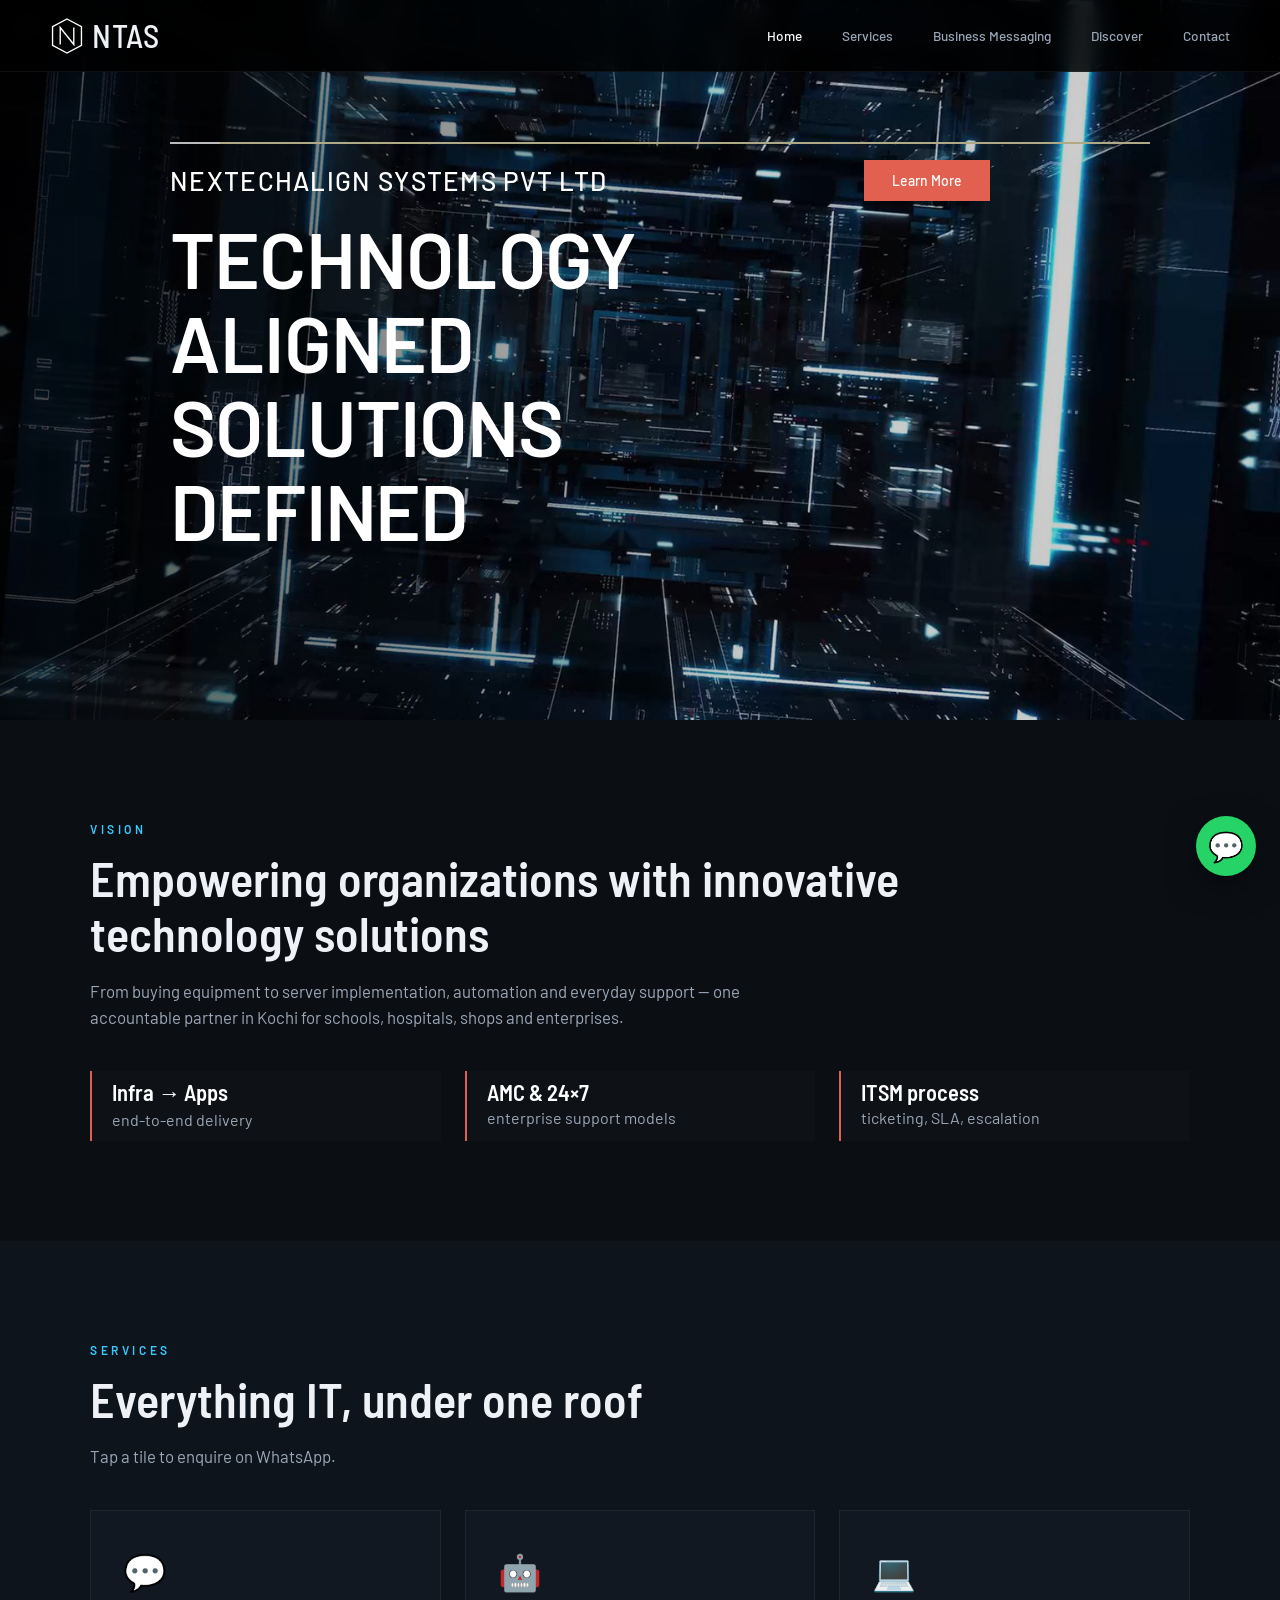
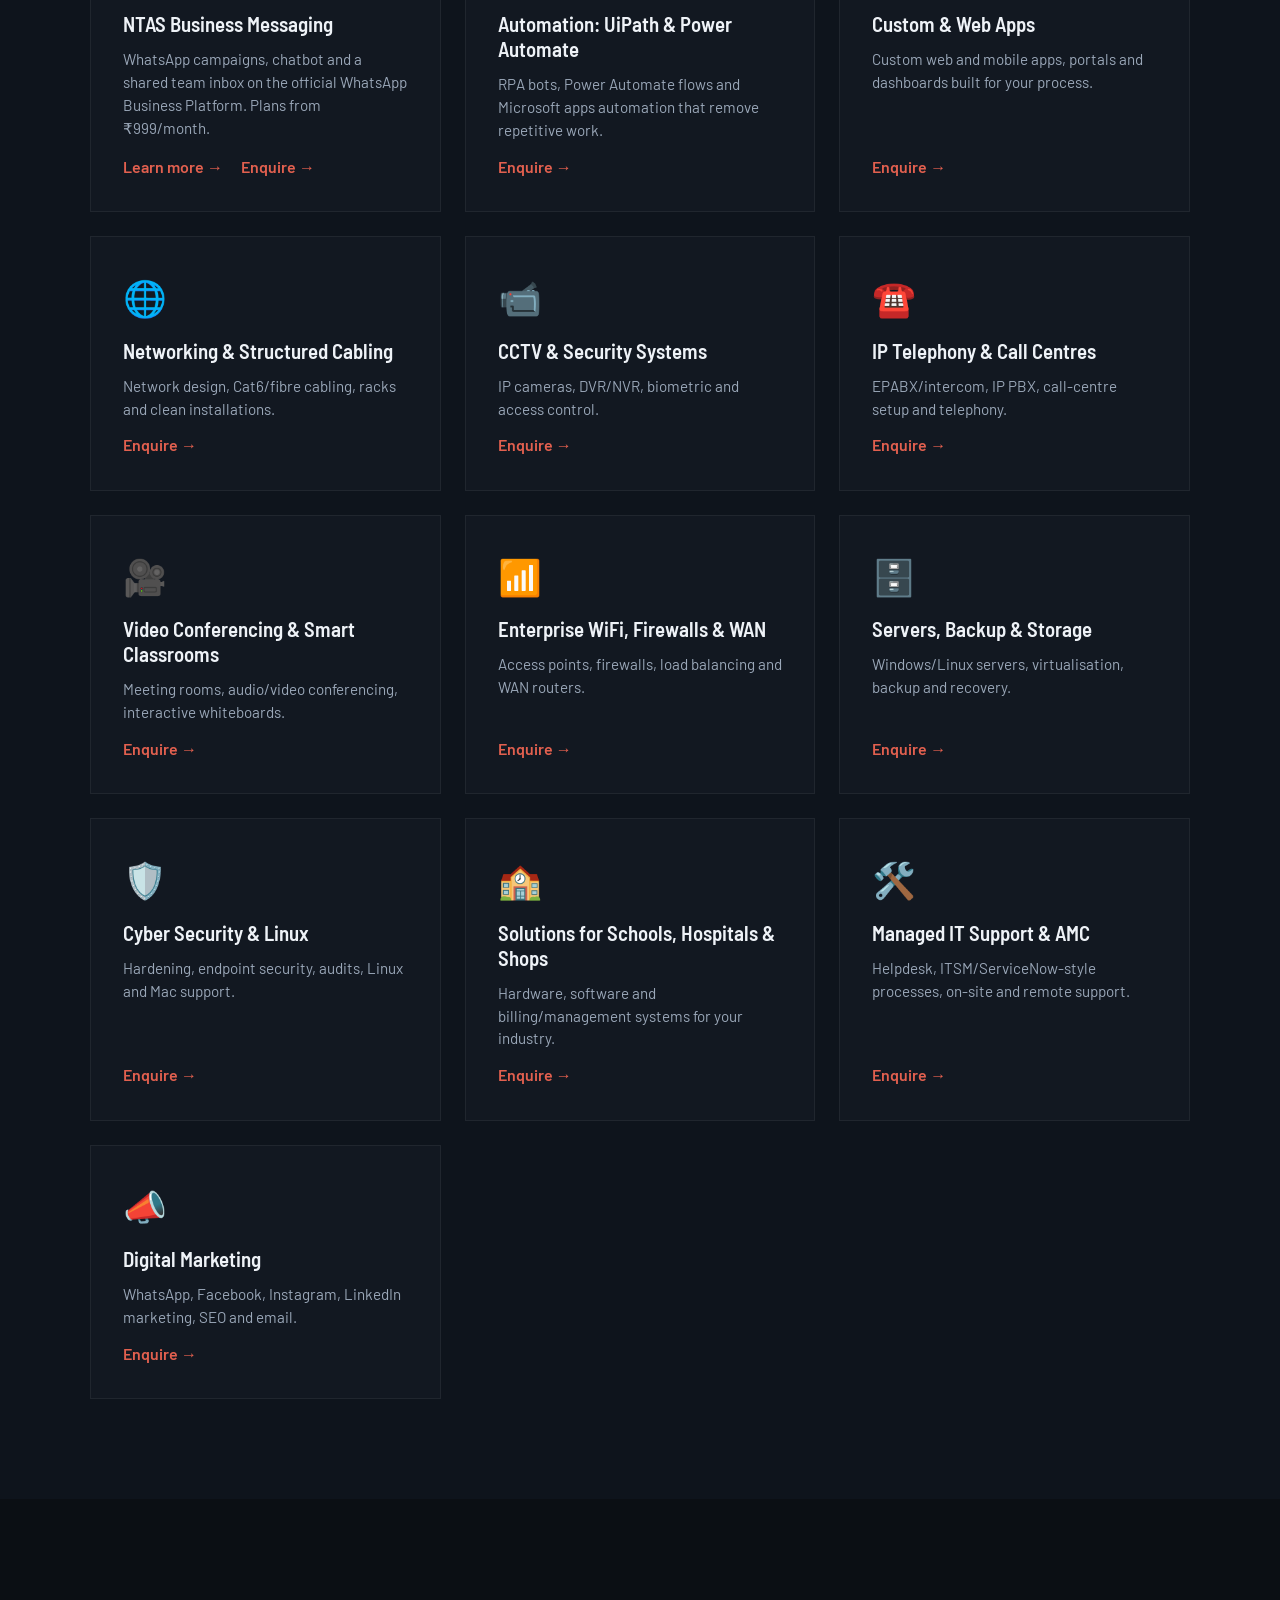
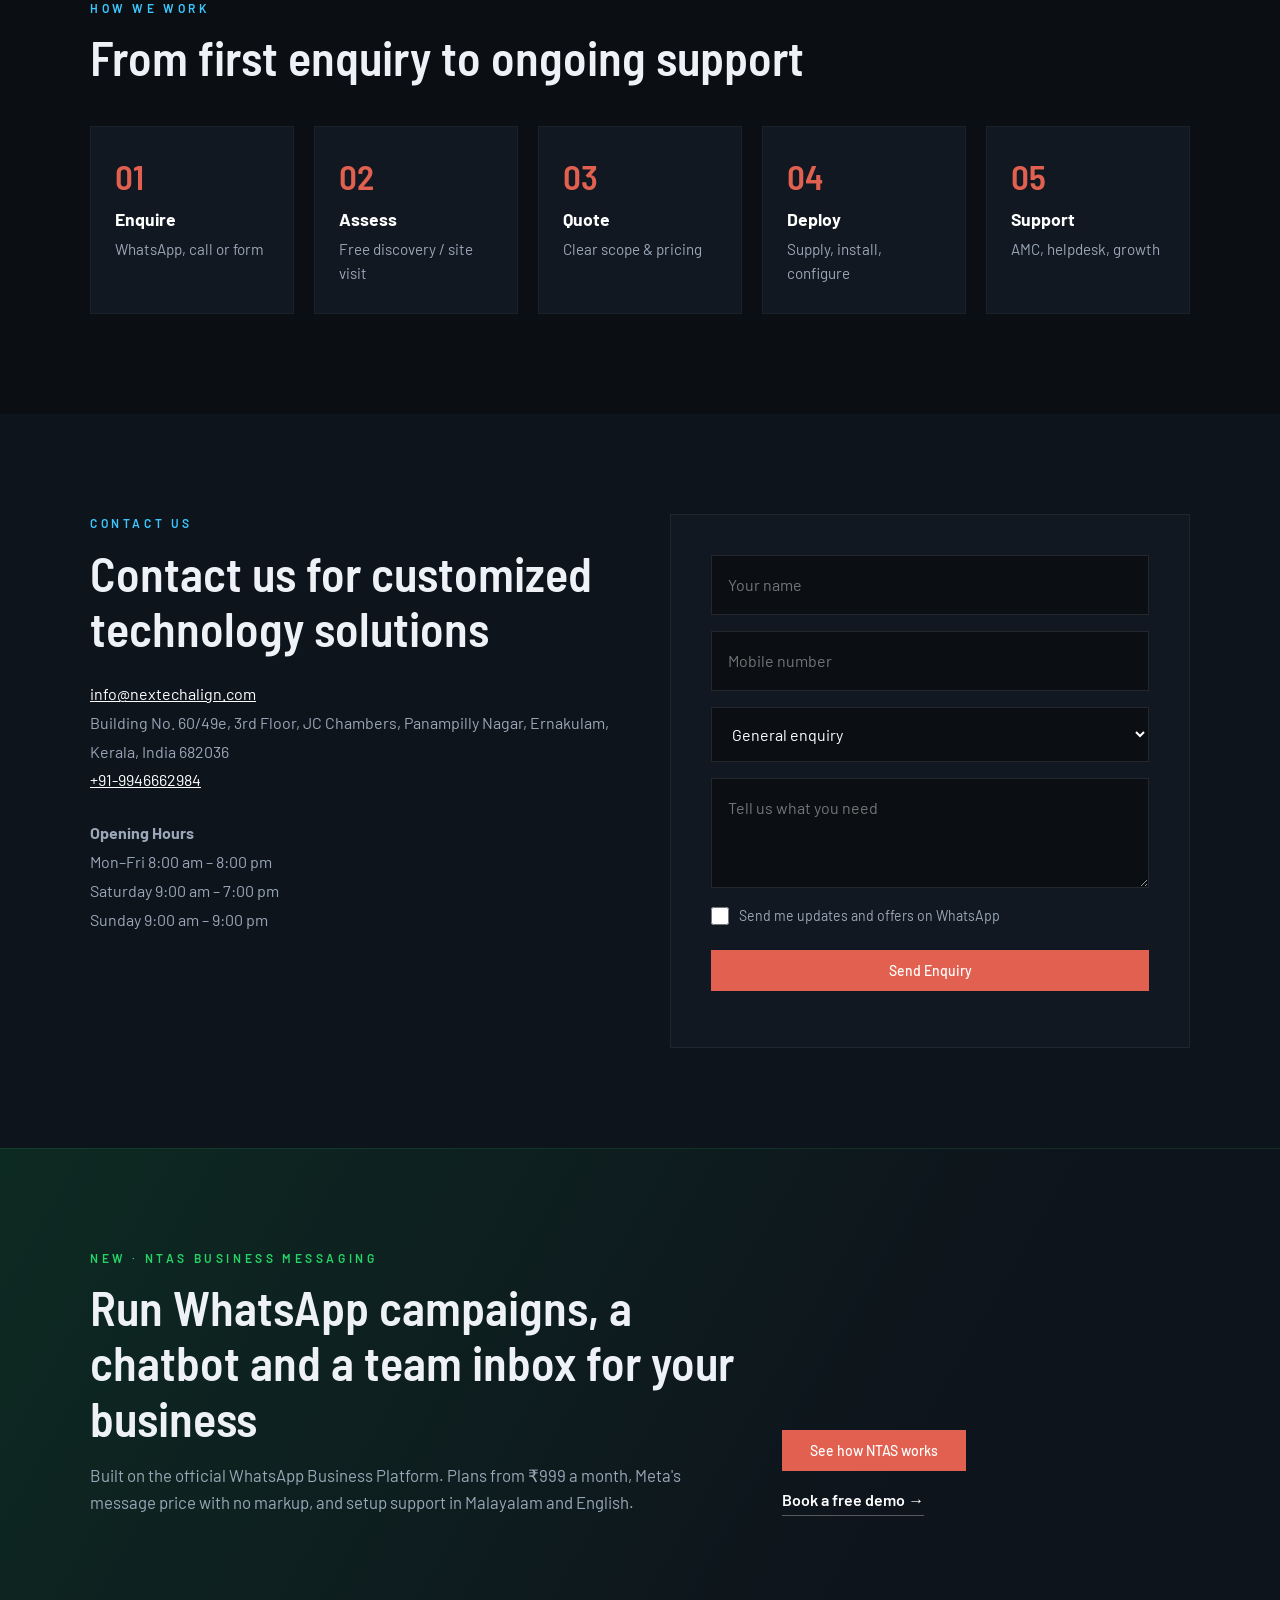
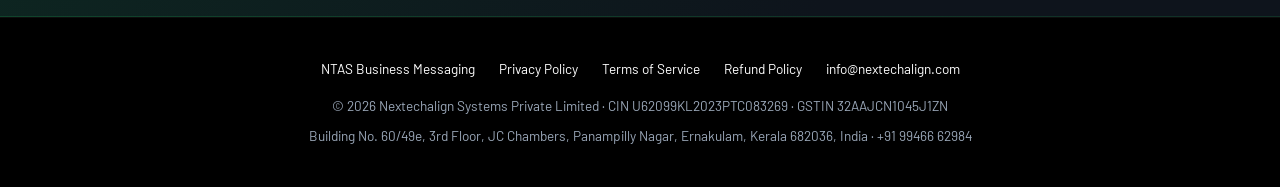
<file: index.html>
<!DOCTYPE html>
<html lang="en"><head>
<meta charset="utf-8">
<meta name="viewport" content="width=device-width,initial-scale=1">
<title>NTAS | NexTechAlign Systems – IT Solutions, Automation, Networking &amp; Business Messaging in Kochi</title>
<meta name="description" content="NexTechAlign Systems (NTAS), Kochi: UiPath &amp; Power Automate, custom apps, networking, CCTV, IP telephony, servers, cybersecurity, managed IT support and NTAS business messaging on WhatsApp.">
<link rel="preconnect" href="https://fonts.googleapis.com"><link rel="preconnect" href="https://fonts.gstatic.com" crossorigin>
<link href="https://fonts.googleapis.com/css2?family=Barlow:wght@400;500;600&family=Barlow+Semi+Condensed:wght@500;600&display=swap" rel="stylesheet">
<link rel="stylesheet" href="style.css?v=5">
</head><body>
<header class="nav" id="nav">
<a class="logo" href="#home" aria-label="NTAS"><svg viewBox="0 0 40 44" width="34" height="38" fill="none" stroke="#fff" stroke-width="1.6"><path d="M20 2 37 11v22L20 42 3 33V11z"/><path d="M12 32V12l16 20V12"/></svg><span>NTAS</span></a>
<button class="burger" aria-label="Menu" onclick="document.body.classList.toggle('open')">☰</button>
<nav><a href="#home" class="on">Home</a><a href="#services">Services</a><a href="ntas.html">Business Messaging</a><a href="#discover">Discover</a><a href="#contact">Contact</a></nav>
</header>

<!-- HOME: same as original -->
<section class="hero" id="home">
<video autoplay muted loop playsinline preload="auto" poster="hero-poster.jpg"><source src="https://video.wixstatic.com/video/11062b_fc39bc30d1b04fa48aa1a5bcefaafe7e/1080p/mp4/file.mp4" type="video/mp4"></video>
<div class="hero-in">
<div class="topline"><i></i></div>
<div class="row"><p class="co">NEXTECHALIGN SYSTEMS PVT LTD</p><a class="learn" href="#services">Learn More</a></div>
<h1>TECHNOLOGY<br>ALIGNED<br>SOLUTIONS<br>DEFINED</h1>
</div>
</section>

<section class="sec" id="discover"><div class="wrap">
<p class="eyebrow">VISION</p><h2>Empowering organizations with innovative technology solutions</h2>
<p class="sub">From buying equipment to server implementation, automation and everyday support — one accountable partner in Kochi for schools, hospitals, shops and enterprises.</p>
<div class="stats"><div><b>Infra → Apps</b>end-to-end delivery</div><div><b>AMC &amp; 24×7</b>enterprise support models</div><div><b>ITSM process</b>ticketing, SLA, escalation</div></div>
</div></section>

<section class="sec alt" id="services"><div class="wrap">
<p class="eyebrow">SERVICES</p><h2>Everything IT, under one roof</h2><p class="sub">Tap a tile to enquire on WhatsApp.</p>
<div class="grid" id="grid"></div></div></section>

<section class="sec" id="process"><div class="wrap">
<p class="eyebrow">HOW WE WORK</p><h2>From first enquiry to ongoing support</h2>
<ol class="steps"><li><b>Enquire</b>WhatsApp, call or form</li><li><b>Assess</b>Free discovery / site visit</li><li><b>Quote</b>Clear scope &amp; pricing</li><li><b>Deploy</b>Supply, install, configure</li><li><b>Support</b>AMC, helpdesk, growth</li></ol>
</div></section>

<section class="sec alt" id="contact"><div class="wrap two">
<div><p class="eyebrow">CONTACT US</p><h2>Contact us for customized technology solutions</h2>
<p class="info"><a href="mailto:info@nextechalign.com">info@nextechalign.com</a><br>Building No. 60/49e, 3rd Floor, JC Chambers, Panampilly Nagar, Ernakulam, Kerala, India 682036<br><a href="tel:+919946662984">+91-9946662984</a></p>
<p class="info"><b>Opening Hours</b><br>Mon–Fri 8:00 am – 8:00 pm<br>Saturday 9:00 am – 7:00 pm<br>Sunday 9:00 am – 9:00 pm</p></div>
<form id="f" class="form"><input name="name" placeholder="Your name" required maxlength="80" autocomplete="name"><input name="mobile" type="tel" placeholder="Mobile number" required pattern="[+0-9 ]{10,15}" maxlength="15" autocomplete="tel"><input name="website" class="hp" tabindex="-1" autocomplete="off" aria-hidden="true"><select name="service" id="sel"></select><textarea name="message" rows="3" maxlength="1000" placeholder="Tell us what you need"></textarea><label class="optin"><input type="checkbox" name="optIn" value="Yes"> Send me updates and offers on WhatsApp</label><button class="learn" type="submit">Send Enquiry</button><p id="msg" class="note"></p></form>
</div></section>

<section class="sec promo" id="messaging"><div class="wrap promo-in">
<div><p class="eyebrow">NEW · NTAS BUSINESS MESSAGING</p><h2>Run WhatsApp campaigns, a chatbot and a team inbox for your business</h2>
<p class="sub">Built on the official WhatsApp Business Platform. Plans from ₹999 a month, Meta's message price with no markup, and setup support in Malayalam and English.</p></div>
<div class="promo-cta"><a class="learn" href="ntas.html">See how NTAS works</a><a class="ghost-link" href="#" data-enq="NTAS Business Messaging demo">Book a free demo →</a></div>
</div></section>

<footer>
<div class="foot-links" role="navigation" aria-label="Legal"><a href="ntas.html">NTAS Business Messaging</a><a href="privacy-policy.html">Privacy Policy</a><a href="terms.html">Terms of Service</a><a href="refund-policy.html">Refund Policy</a><a href="mailto:info@nextechalign.com">info@nextechalign.com</a></div>
<p>© <span id="y">2026</span> Nextechalign Systems Private Limited · CIN U62099KL2023PTC083269 · GSTIN 32AAJCN1045J1ZN</p>
<p>Building No. 60/49e, 3rd Floor, JC Chambers, Panampilly Nagar, Ernakulam, Kerala 682036, India · +91 99466 62984</p>
</footer>
<a class="wa" href="https://wa.me/919946662984" data-enq="General" aria-label="Chat with us on WhatsApp">💬</a>
<dialog id="waAsk" class="wa-ask" aria-labelledby="waAskT">
<form id="waForm" method="dialog">
<p class="eyebrow" id="waAskT">CHAT ON WHATSAPP</p>
<h3 id="waSvc">General enquiry</h3>
<p class="note">Share your number so we can call you back if WhatsApp doesn't reach us.</p>
<input name="name" placeholder="Your name (optional)" maxlength="80" autocomplete="name">
<input name="mobile" type="tel" placeholder="Mobile number" required pattern="[+0-9 ]{10,15}" maxlength="15" autocomplete="tel" inputmode="tel">
<label class="optin"><input type="checkbox" name="optIn" value="Yes"> Send me updates and offers on WhatsApp</label>
<p class="err" id="waErr" role="alert"></p>
<div class="wa-btns"><button type="button" class="ghost" id="waCancel">Cancel</button><button type="submit" class="learn">Continue to WhatsApp</button></div>
</form>
</dialog>
<script src="script.js?v=5"></script></body></html>
</file>
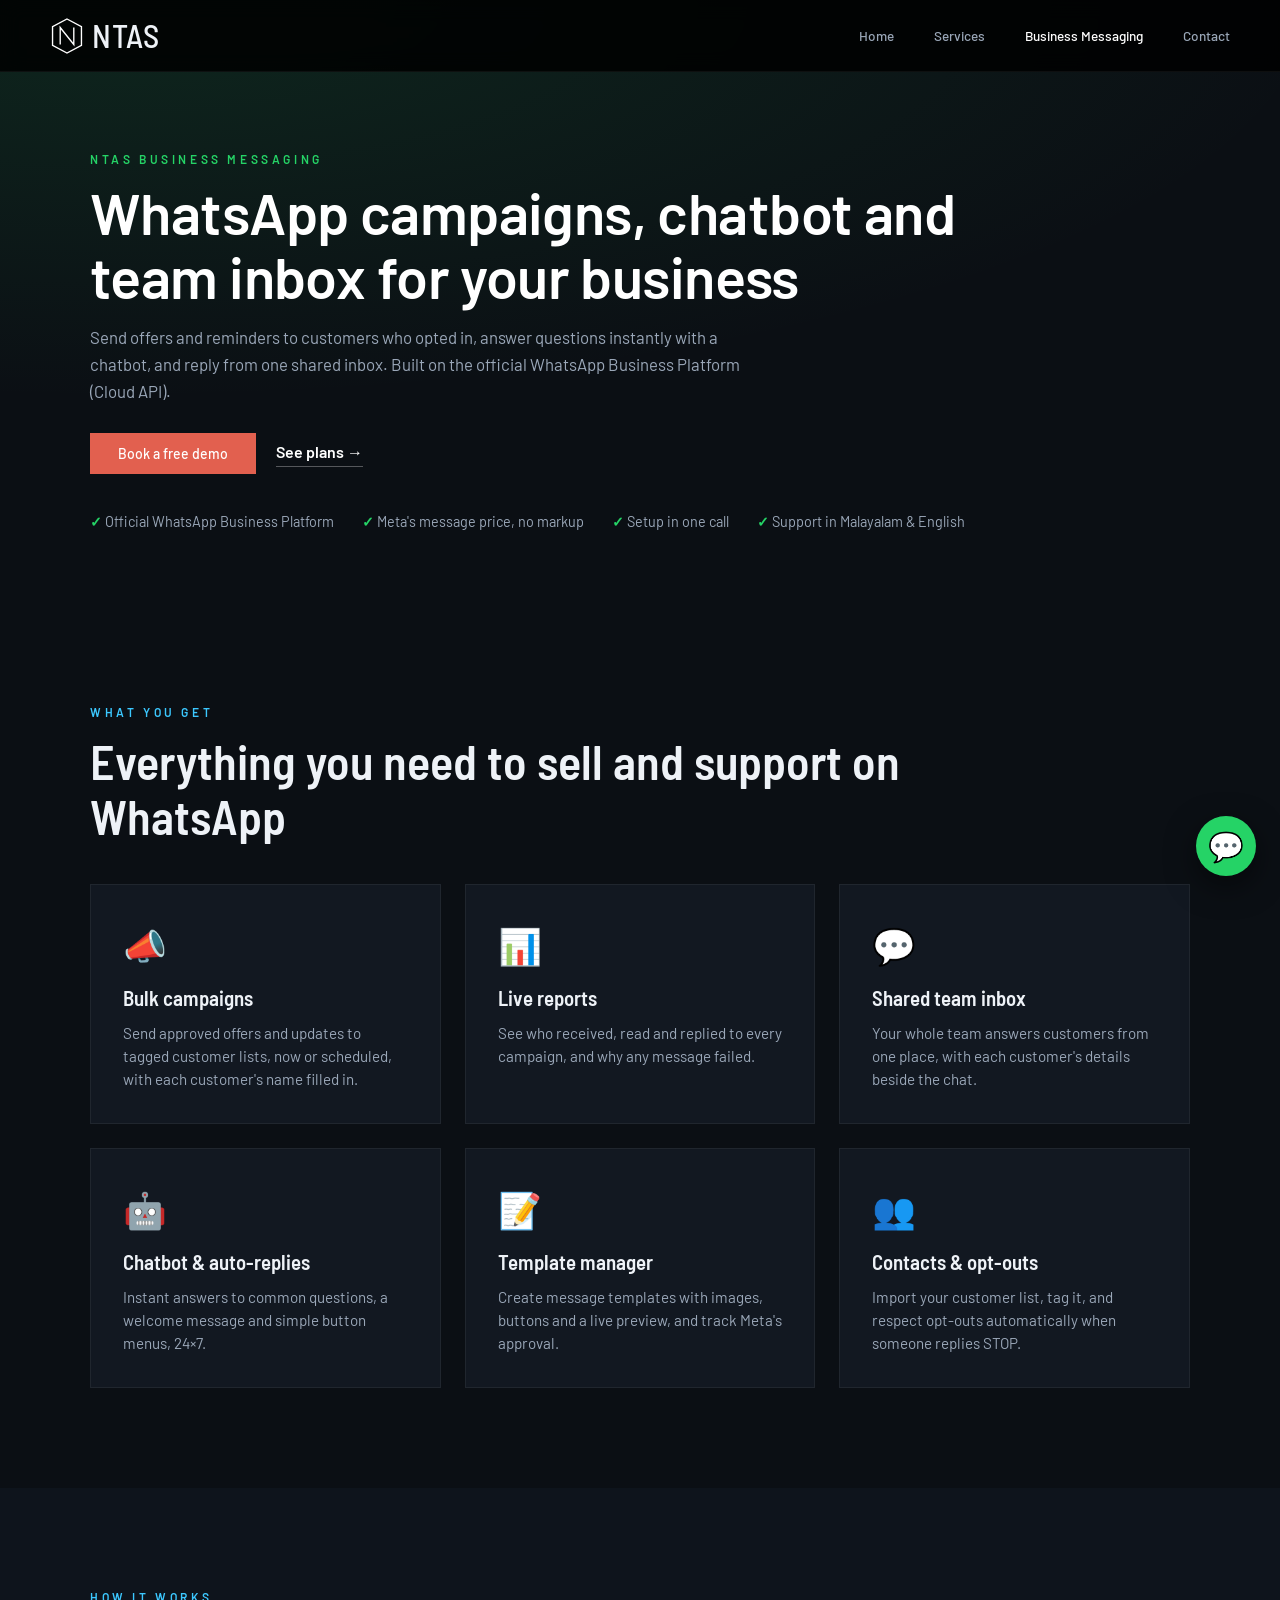
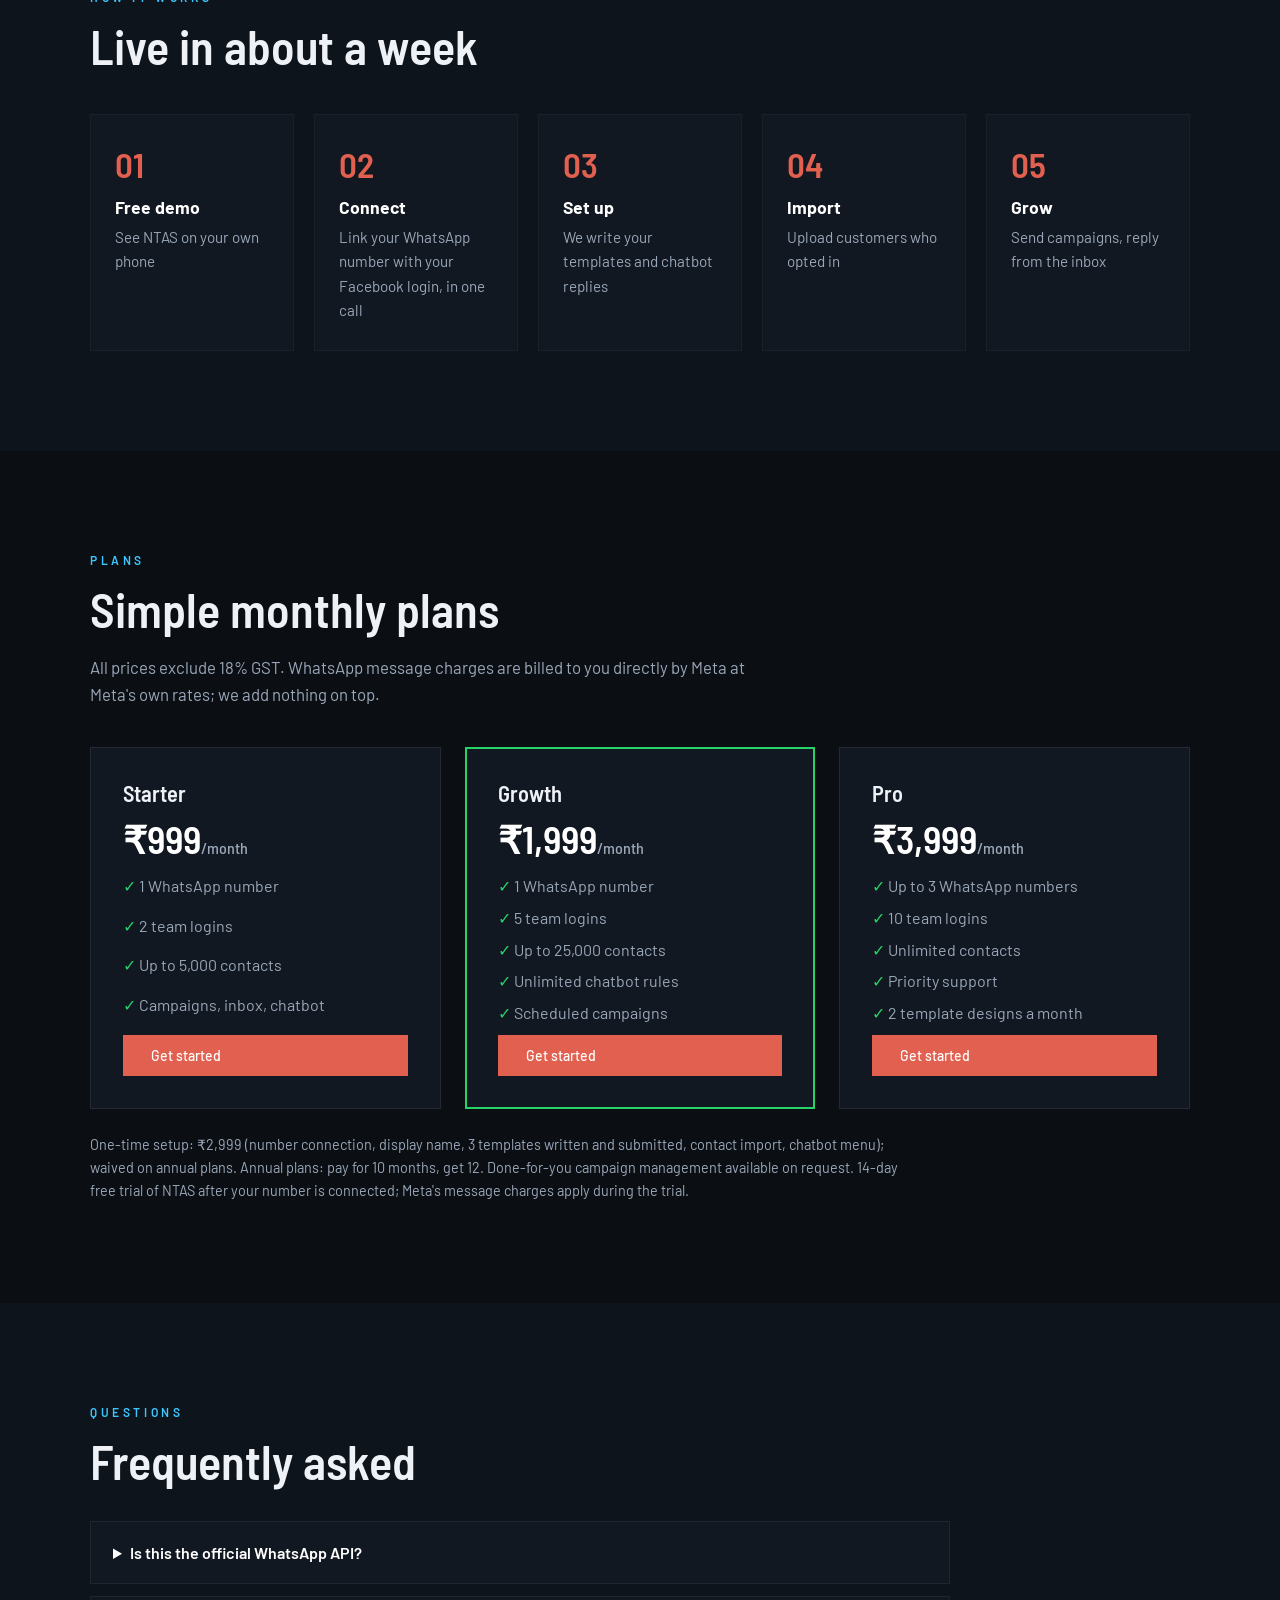
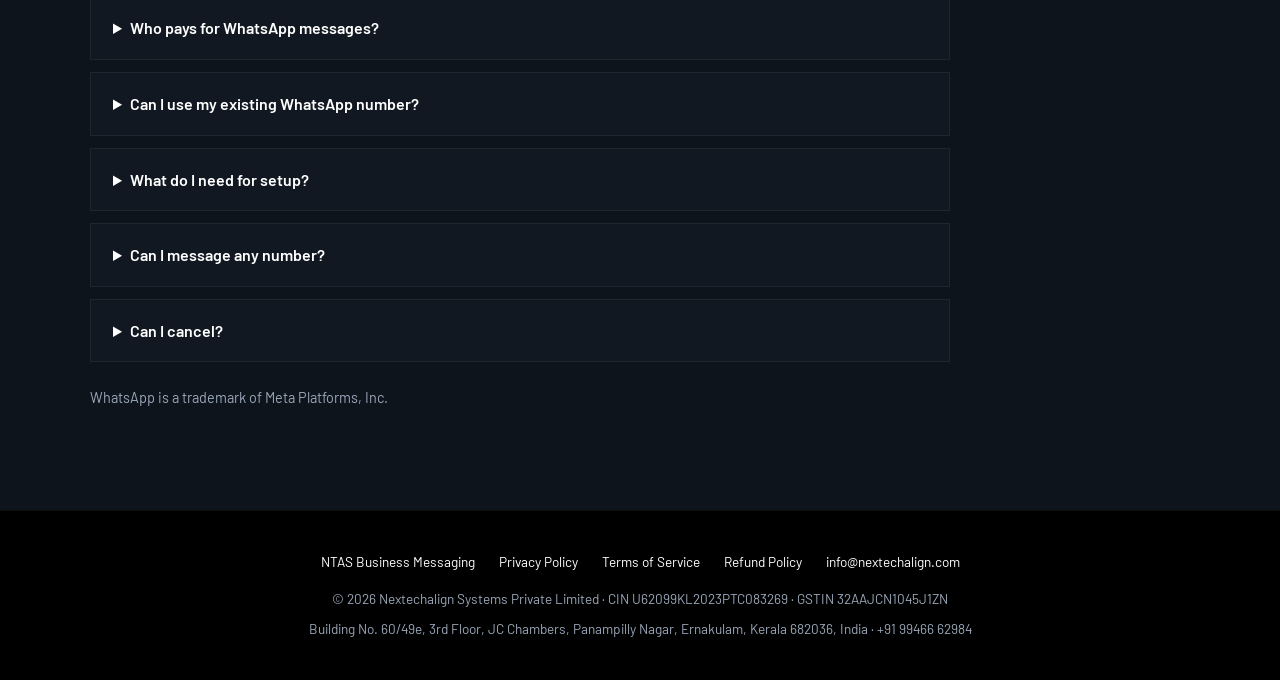
<file: ntas.html>
<!DOCTYPE html>
<html lang="en"><head>
<meta charset="utf-8">
<meta name="viewport" content="width=device-width,initial-scale=1">
<title>NTAS Business Messaging | WhatsApp campaigns, chatbot & team inbox – NexTechAlign Systems</title>
<meta name="description" content="NTAS business messaging on the official WhatsApp Business Platform: campaigns, chatbot and team inbox for Indian businesses. Plans from ₹999/month, Meta's message price with no markup.">
<link rel="preconnect" href="https://fonts.googleapis.com"><link rel="preconnect" href="https://fonts.gstatic.com" crossorigin>
<link href="https://fonts.googleapis.com/css2?family=Barlow:wght@400;500;600&family=Barlow+Semi+Condensed:wght@500;600&display=swap" rel="stylesheet">
<link rel="stylesheet" href="style.css?v=5">
</head><body>
<header class="nav" id="nav">
<a class="logo" href="index.html" aria-label="NTAS home"><svg viewBox="0 0 40 44" width="34" height="38" fill="none" stroke="#fff" stroke-width="1.6"><path d="M20 2 37 11v22L20 42 3 33V11z"/><path d="M12 32V12l16 20V12"/></svg><span>NTAS</span></a>
<button class="burger" aria-label="Menu" onclick="document.body.classList.toggle('open')">☰</button>
<nav><a href="index.html">Home</a><a href="index.html#services">Services</a><a href="ntas.html" class="on">Business Messaging</a><a href="index.html#contact">Contact</a></nav>
</header>

<section class="page-hero"><div class="wrap">
<p class="eyebrow" style="color:#25d366">NTAS BUSINESS MESSAGING</p>
<h1>WhatsApp campaigns, chatbot and team inbox for your business</h1>
<p class="sub">Send offers and reminders to customers who opted in, answer questions instantly with a chatbot, and reply from one shared inbox. Built on the official WhatsApp Business Platform (Cloud API).</p>
<div class="cta-row"><a class="learn" href="#" data-enq="NTAS Business Messaging demo">Book a free demo</a><a class="ghost-link" href="#plans">See plans →</a></div>
<div class="trust"><span>Official WhatsApp Business Platform</span><span>Meta's message price, no markup</span><span>Setup in one call</span><span>Support in Malayalam &amp; English</span></div>
</div></section>

<section class="sec" id="features"><div class="wrap">
<p class="eyebrow">WHAT YOU GET</p><h2>Everything you need to sell and support on WhatsApp</h2>
<div class="grid" style="margin-top:40px">
<div class="tile in"><i>📣</i><h3>Bulk campaigns</h3><p>Send approved offers and updates to tagged customer lists, now or scheduled, with each customer's name filled in.</p></div>
<div class="tile in"><i>📊</i><h3>Live reports</h3><p>See who received, read and replied to every campaign, and why any message failed.</p></div>
<div class="tile in"><i>💬</i><h3>Shared team inbox</h3><p>Your whole team answers customers from one place, with each customer's details beside the chat.</p></div>
<div class="tile in"><i>🤖</i><h3>Chatbot &amp; auto-replies</h3><p>Instant answers to common questions, a welcome message and simple button menus, 24×7.</p></div>
<div class="tile in"><i>📝</i><h3>Template manager</h3><p>Create message templates with images, buttons and a live preview, and track Meta's approval.</p></div>
<div class="tile in"><i>👥</i><h3>Contacts &amp; opt-outs</h3><p>Import your customer list, tag it, and respect opt-outs automatically when someone replies STOP.</p></div>
</div></div></section>

<section class="sec alt" id="how"><div class="wrap">
<p class="eyebrow">HOW IT WORKS</p><h2>Live in about a week</h2>
<ol class="steps"><li><b>Free demo</b>See NTAS on your own phone</li><li><b>Connect</b>Link your WhatsApp number with your Facebook login, in one call</li><li><b>Set up</b>We write your templates and chatbot replies</li><li><b>Import</b>Upload customers who opted in</li><li><b>Grow</b>Send campaigns, reply from the inbox</li></ol>
</div></section>

<section class="sec" id="plans"><div class="wrap">
<p class="eyebrow">PLANS</p><h2>Simple monthly plans</h2>
<p class="sub">All prices exclude 18% GST. WhatsApp message charges are billed to you directly by Meta at Meta's own rates; we add nothing on top.</p>
<div class="plans">
<div class="plan"><h3>Starter</h3><p class="price">₹999<small>/month</small></p><ul><li>1 WhatsApp number</li><li>2 team logins</li><li>Up to 5,000 contacts</li><li>Campaigns, inbox, chatbot</li></ul><a class="learn" href="#" data-enq="NTAS Starter plan">Get started</a></div>
<div class="plan hl"><h3>Growth</h3><p class="price">₹1,999<small>/month</small></p><ul><li>1 WhatsApp number</li><li>5 team logins</li><li>Up to 25,000 contacts</li><li>Unlimited chatbot rules</li><li>Scheduled campaigns</li></ul><a class="learn" href="#" data-enq="NTAS Growth plan">Get started</a></div>
<div class="plan"><h3>Pro</h3><p class="price">₹3,999<small>/month</small></p><ul><li>Up to 3 WhatsApp numbers</li><li>10 team logins</li><li>Unlimited contacts</li><li>Priority support</li><li>2 template designs a month</li></ul><a class="learn" href="#" data-enq="NTAS Pro plan">Get started</a></div>
</div>
<p class="fineprint">One-time setup: ₹2,999 (number connection, display name, 3 templates written and submitted, contact import, chatbot menu); waived on annual plans. Annual plans: pay for 10 months, get 12. Done-for-you campaign management available on request. 14-day free trial of NTAS after your number is connected; Meta's message charges apply during the trial.</p>
</div></section>

<section class="sec alt" id="faq"><div class="wrap">
<p class="eyebrow">QUESTIONS</p><h2>Frequently asked</h2>
<div class="faq" style="margin-top:32px">
<details><summary>Is this the official WhatsApp API?</summary><p>Yes. NTAS connects through Meta's official WhatsApp Business Platform (Cloud API). Your WhatsApp Business Account stays in your own name and under your control. NTAS is a product of NexTechAlign Systems and is not affiliated with or endorsed by Meta or WhatsApp.</p></details>
<details><summary>Who pays for WhatsApp messages?</summary><p>Meta charges per delivered template message (for example, marketing and utility messages) and bills your card directly. Replies to customers within 24 hours of their last message are free. We show you Meta's current rate before your first campaign.</p></details>
<details><summary>Can I use my existing WhatsApp number?</summary><p>Usually yes. The number either needs to be new, or removed from the regular WhatsApp app before connecting. Meta also supports connecting some WhatsApp Business app numbers; we'll check which option suits you during the demo.</p></details>
<details><summary>What do I need for setup?</summary><p>A Facebook login of a business admin, the phone number you want to use, a business document (for example GST certificate), and a card to add in WhatsApp Manager for Meta's charges.</p></details>
<details><summary>Can I message any number?</summary><p>No. WhatsApp requires that customers agree to receive messages from you (opt-in), and every marketing message lets them opt out. This protects your number's quality rating and keeps your account in good standing.</p></details>
<details><summary>Can I cancel?</summary><p>Yes, any time. See our <a href="refund-policy.html">Refund and Cancellation Policy</a>.</p></details>
</div>
<p class="fineprint">WhatsApp is a trademark of Meta Platforms, Inc.</p>
</div></section>

<footer>
<div class="foot-links" role="navigation" aria-label="Legal"><a href="ntas.html">NTAS Business Messaging</a><a href="privacy-policy.html">Privacy Policy</a><a href="terms.html">Terms of Service</a><a href="refund-policy.html">Refund Policy</a><a href="mailto:info@nextechalign.com">info@nextechalign.com</a></div>
<p>© <span id="y">2026</span> Nextechalign Systems Private Limited · CIN U62099KL2023PTC083269 · GSTIN 32AAJCN1045J1ZN</p>
<p>Building No. 60/49e, 3rd Floor, JC Chambers, Panampilly Nagar, Ernakulam, Kerala 682036, India · +91 99466 62984</p>
</footer>
<a class="wa" href="https://wa.me/919946662984" data-enq="General" aria-label="Chat with us on WhatsApp">💬</a>
<dialog id="waAsk" class="wa-ask" aria-labelledby="waAskT">
<form id="waForm" method="dialog">
<p class="eyebrow" id="waAskT">CHAT ON WHATSAPP</p>
<h3 id="waSvc">General enquiry</h3>
<p class="note">Share your number so we can call you back if WhatsApp doesn't reach us.</p>
<input name="name" placeholder="Your name (optional)" maxlength="80" autocomplete="name">
<input name="mobile" type="tel" placeholder="Mobile number" required pattern="[+0-9 ]{10,15}" maxlength="15" autocomplete="tel" inputmode="tel">
<label class="optin"><input type="checkbox" name="optIn" value="Yes"> Send me updates and offers on WhatsApp</label>
<p class="err" id="waErr" role="alert"></p>
<div class="wa-btns"><button type="button" class="ghost" id="waCancel">Cancel</button><button type="submit" class="learn">Continue to WhatsApp</button></div>
</form>
</dialog>
<script src="script.js?v=5"></script></body></html>
</file>
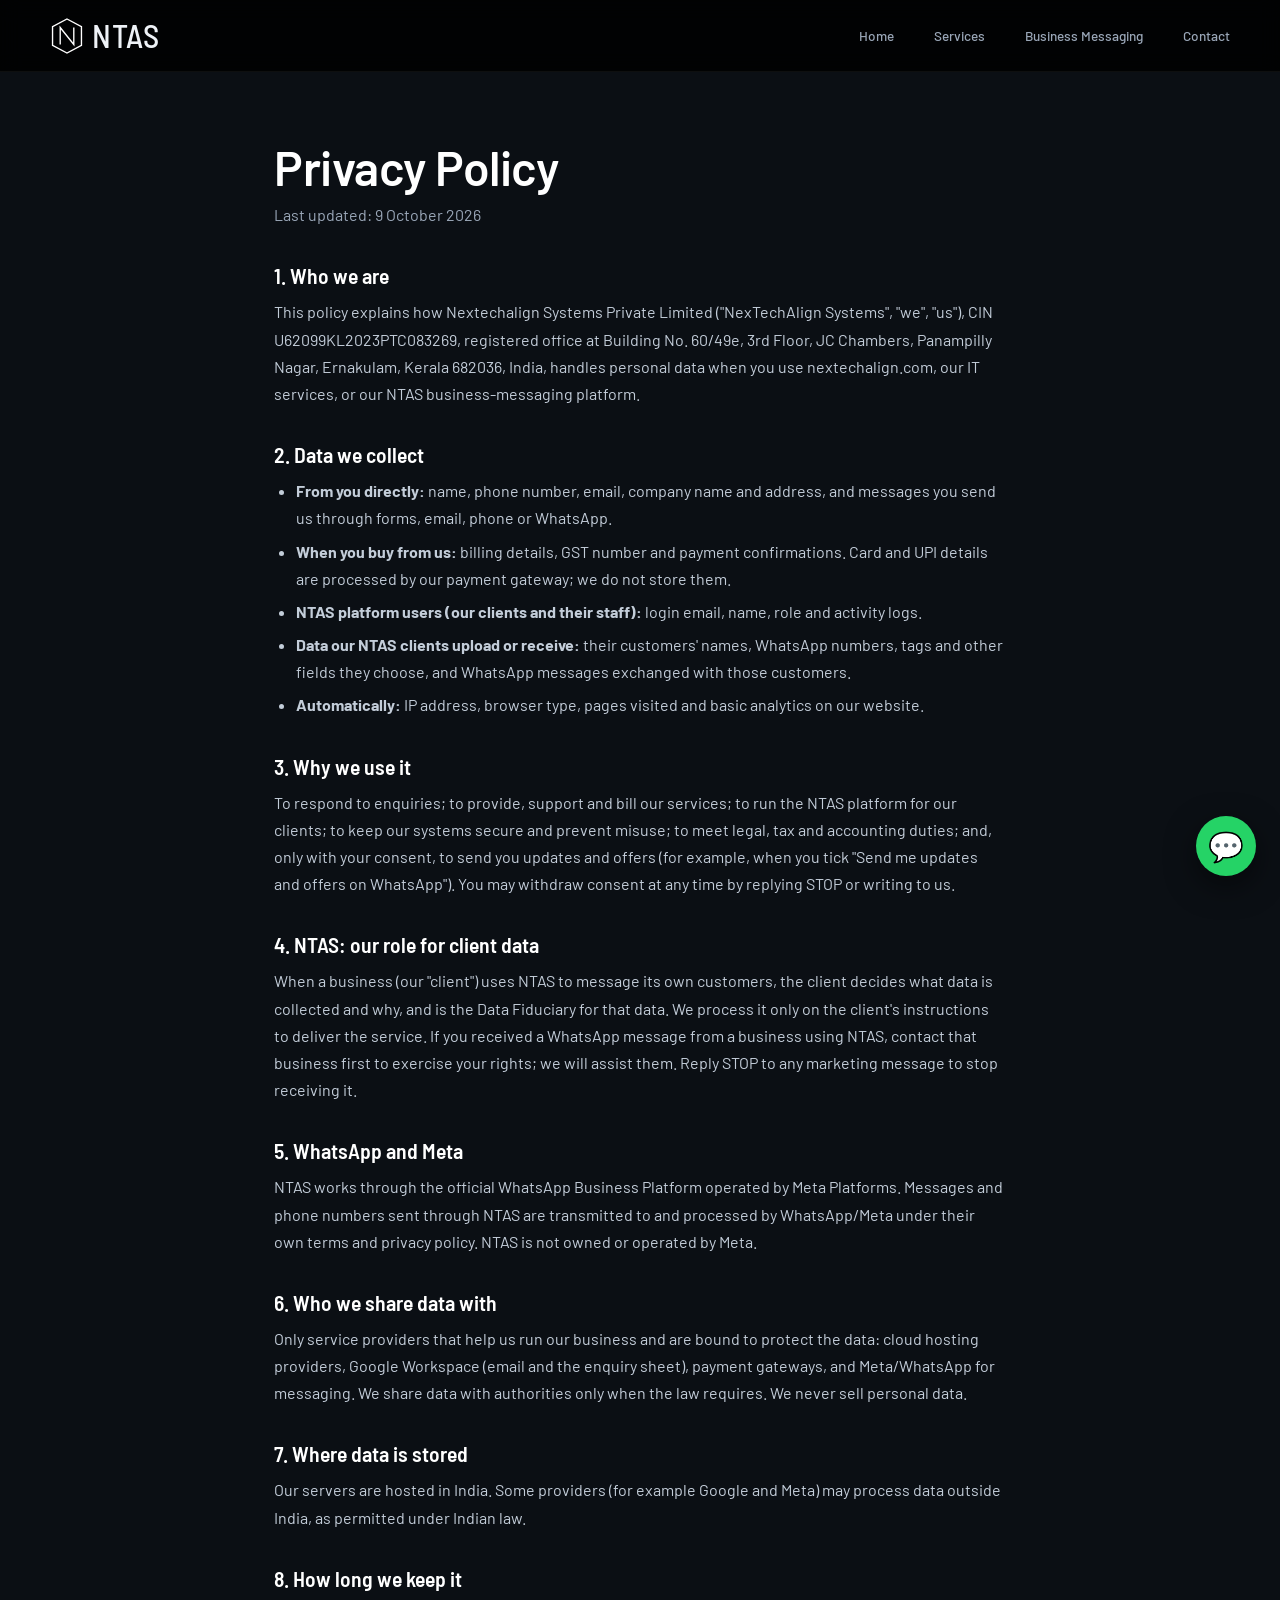
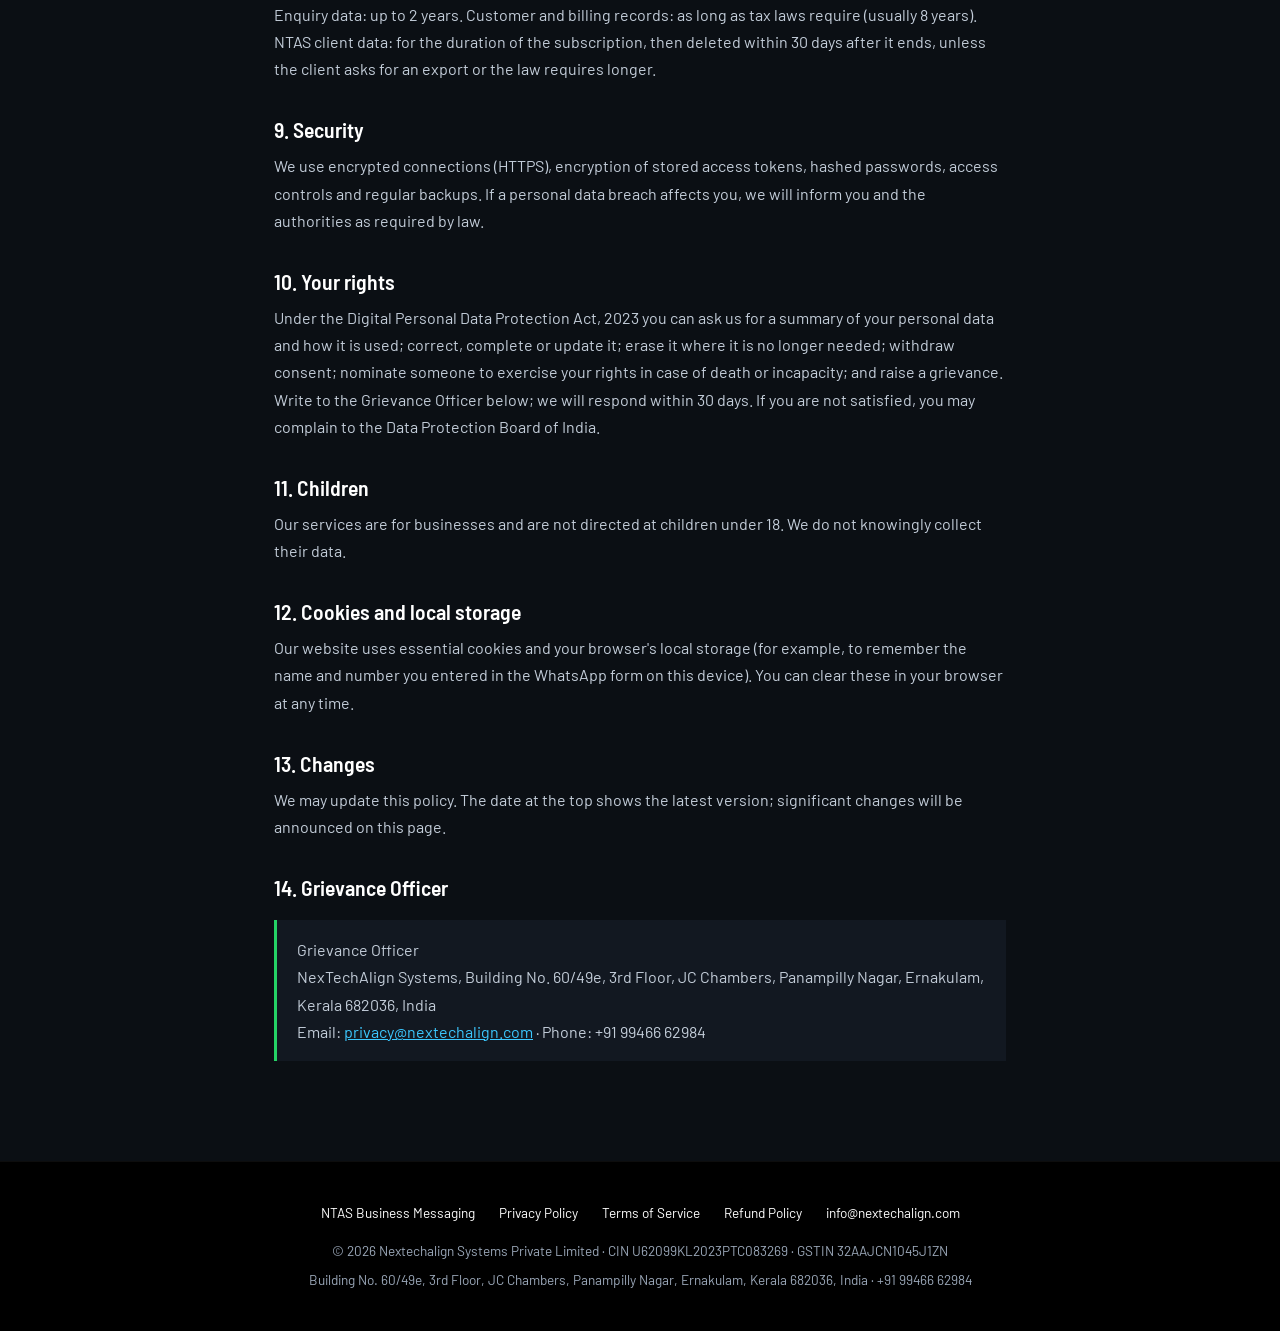
<file: privacy-policy.html>
<!DOCTYPE html>
<html lang="en"><head>
<meta charset="utf-8">
<meta name="viewport" content="width=device-width,initial-scale=1">
<title>Privacy Policy | NexTechAlign Systems (NTAS)</title>
<meta name="description" content="How NexTechAlign Systems collects, uses and protects personal data, including on the NTAS business-messaging platform.">
<link rel="preconnect" href="https://fonts.googleapis.com"><link rel="preconnect" href="https://fonts.gstatic.com" crossorigin>
<link href="https://fonts.googleapis.com/css2?family=Barlow:wght@400;500;600&family=Barlow+Semi+Condensed:wght@500;600&display=swap" rel="stylesheet">
<link rel="stylesheet" href="style.css?v=5">
</head><body>
<header class="nav" id="nav">
<a class="logo" href="index.html" aria-label="NTAS home"><svg viewBox="0 0 40 44" width="34" height="38" fill="none" stroke="#fff" stroke-width="1.6"><path d="M20 2 37 11v22L20 42 3 33V11z"/><path d="M12 32V12l16 20V12"/></svg><span>NTAS</span></a>
<button class="burger" aria-label="Menu" onclick="document.body.classList.toggle('open')">☰</button>
<nav><a href="index.html">Home</a><a href="index.html#services">Services</a><a href="ntas.html">Business Messaging</a><a href="index.html#contact">Contact</a></nav>
</header>

<main class="doc">
<h1>Privacy Policy</h1>
<p class="updated">Last updated: 9 October 2026</p>
<h2>1. Who we are</h2>
<p>This policy explains how Nextechalign Systems Private Limited ("NexTechAlign Systems", "we", "us"), CIN U62099KL2023PTC083269, registered office at Building No. 60/49e, 3rd Floor, JC Chambers, Panampilly Nagar, Ernakulam, Kerala 682036, India, handles personal data when you use nextechalign.com, our IT services, or our NTAS business-messaging platform.</p>
<h2>2. Data we collect</h2>
<ul>
<li><b>From you directly:</b> name, phone number, email, company name and address, and messages you send us through forms, email, phone or WhatsApp.</li>
<li><b>When you buy from us:</b> billing details, GST number and payment confirmations. Card and UPI details are processed by our payment gateway; we do not store them.</li>
<li><b>NTAS platform users (our clients and their staff):</b> login email, name, role and activity logs.</li>
<li><b>Data our NTAS clients upload or receive:</b> their customers' names, WhatsApp numbers, tags and other fields they choose, and WhatsApp messages exchanged with those customers.</li>
<li><b>Automatically:</b> IP address, browser type, pages visited and basic analytics on our website.</li>
</ul>
<h2>3. Why we use it</h2>
<p>To respond to enquiries; to provide, support and bill our services; to run the NTAS platform for our clients; to keep our systems secure and prevent misuse; to meet legal, tax and accounting duties; and, only with your consent, to send you updates and offers (for example, when you tick "Send me updates and offers on WhatsApp"). You may withdraw consent at any time by replying STOP or writing to us.</p>
<h2>4. NTAS: our role for client data</h2>
<p>When a business (our "client") uses NTAS to message its own customers, the client decides what data is collected and why, and is the Data Fiduciary for that data. We process it only on the client's instructions to deliver the service. If you received a WhatsApp message from a business using NTAS, contact that business first to exercise your rights; we will assist them. Reply STOP to any marketing message to stop receiving it.</p>
<h2>5. WhatsApp and Meta</h2>
<p>NTAS works through the official WhatsApp Business Platform operated by Meta Platforms. Messages and phone numbers sent through NTAS are transmitted to and processed by WhatsApp/Meta under their own terms and privacy policy. NTAS is not owned or operated by Meta.</p>
<h2>6. Who we share data with</h2>
<p>Only service providers that help us run our business and are bound to protect the data: cloud hosting providers, Google Workspace (email and the enquiry sheet), payment gateways, and Meta/WhatsApp for messaging. We share data with authorities only when the law requires. We never sell personal data.</p>
<h2>7. Where data is stored</h2>
<p>Our servers are hosted in India. Some providers (for example Google and Meta) may process data outside India, as permitted under Indian law.</p>
<h2>8. How long we keep it</h2>
<p>Enquiry data: up to 2 years. Customer and billing records: as long as tax laws require (usually 8 years). NTAS client data: for the duration of the subscription, then deleted within 30 days after it ends, unless the client asks for an export or the law requires longer.</p>
<h2>9. Security</h2>
<p>We use encrypted connections (HTTPS), encryption of stored access tokens, hashed passwords, access controls and regular backups. If a personal data breach affects you, we will inform you and the authorities as required by law.</p>
<h2>10. Your rights</h2>
<p>Under the Digital Personal Data Protection Act, 2023 you can ask us for a summary of your personal data and how it is used; correct, complete or update it; erase it where it is no longer needed; withdraw consent; nominate someone to exercise your rights in case of death or incapacity; and raise a grievance. Write to the Grievance Officer below; we will respond within 30 days. If you are not satisfied, you may complain to the Data Protection Board of India.</p>
<h2>11. Children</h2>
<p>Our services are for businesses and are not directed at children under 18. We do not knowingly collect their data.</p>
<h2>12. Cookies and local storage</h2>
<p>Our website uses essential cookies and your browser's local storage (for example, to remember the name and number you entered in the WhatsApp form on this device). You can clear these in your browser at any time.</p>
<h2>13. Changes</h2>
<p>We may update this policy. The date at the top shows the latest version; significant changes will be announced on this page.</p>
<h2>14. Grievance Officer</h2>
<div class="box"><p>Grievance Officer<br>NexTechAlign Systems, Building No. 60/49e, 3rd Floor, JC Chambers, Panampilly Nagar, Ernakulam, Kerala 682036, India<br>Email: <a href="mailto:privacy@nextechalign.com">privacy@nextechalign.com</a> · Phone: +91 99466 62984</p></div>
</main>

<footer>
<div class="foot-links" role="navigation" aria-label="Legal"><a href="ntas.html">NTAS Business Messaging</a><a href="privacy-policy.html">Privacy Policy</a><a href="terms.html">Terms of Service</a><a href="refund-policy.html">Refund Policy</a><a href="mailto:info@nextechalign.com">info@nextechalign.com</a></div>
<p>© <span id="y">2026</span> Nextechalign Systems Private Limited · CIN U62099KL2023PTC083269 · GSTIN 32AAJCN1045J1ZN</p>
<p>Building No. 60/49e, 3rd Floor, JC Chambers, Panampilly Nagar, Ernakulam, Kerala 682036, India · +91 99466 62984</p>
</footer>
<a class="wa" href="https://wa.me/919946662984" data-enq="General" aria-label="Chat with us on WhatsApp">💬</a>
<dialog id="waAsk" class="wa-ask" aria-labelledby="waAskT">
<form id="waForm" method="dialog">
<p class="eyebrow" id="waAskT">CHAT ON WHATSAPP</p>
<h3 id="waSvc">General enquiry</h3>
<p class="note">Share your number so we can call you back if WhatsApp doesn't reach us.</p>
<input name="name" placeholder="Your name (optional)" maxlength="80" autocomplete="name">
<input name="mobile" type="tel" placeholder="Mobile number" required pattern="[+0-9 ]{10,15}" maxlength="15" autocomplete="tel" inputmode="tel">
<label class="optin"><input type="checkbox" name="optIn" value="Yes"> Send me updates and offers on WhatsApp</label>
<p class="err" id="waErr" role="alert"></p>
<div class="wa-btns"><button type="button" class="ghost" id="waCancel">Cancel</button><button type="submit" class="learn">Continue to WhatsApp</button></div>
</form>
</dialog>
<script src="script.js?v=5"></script></body></html>
</file>
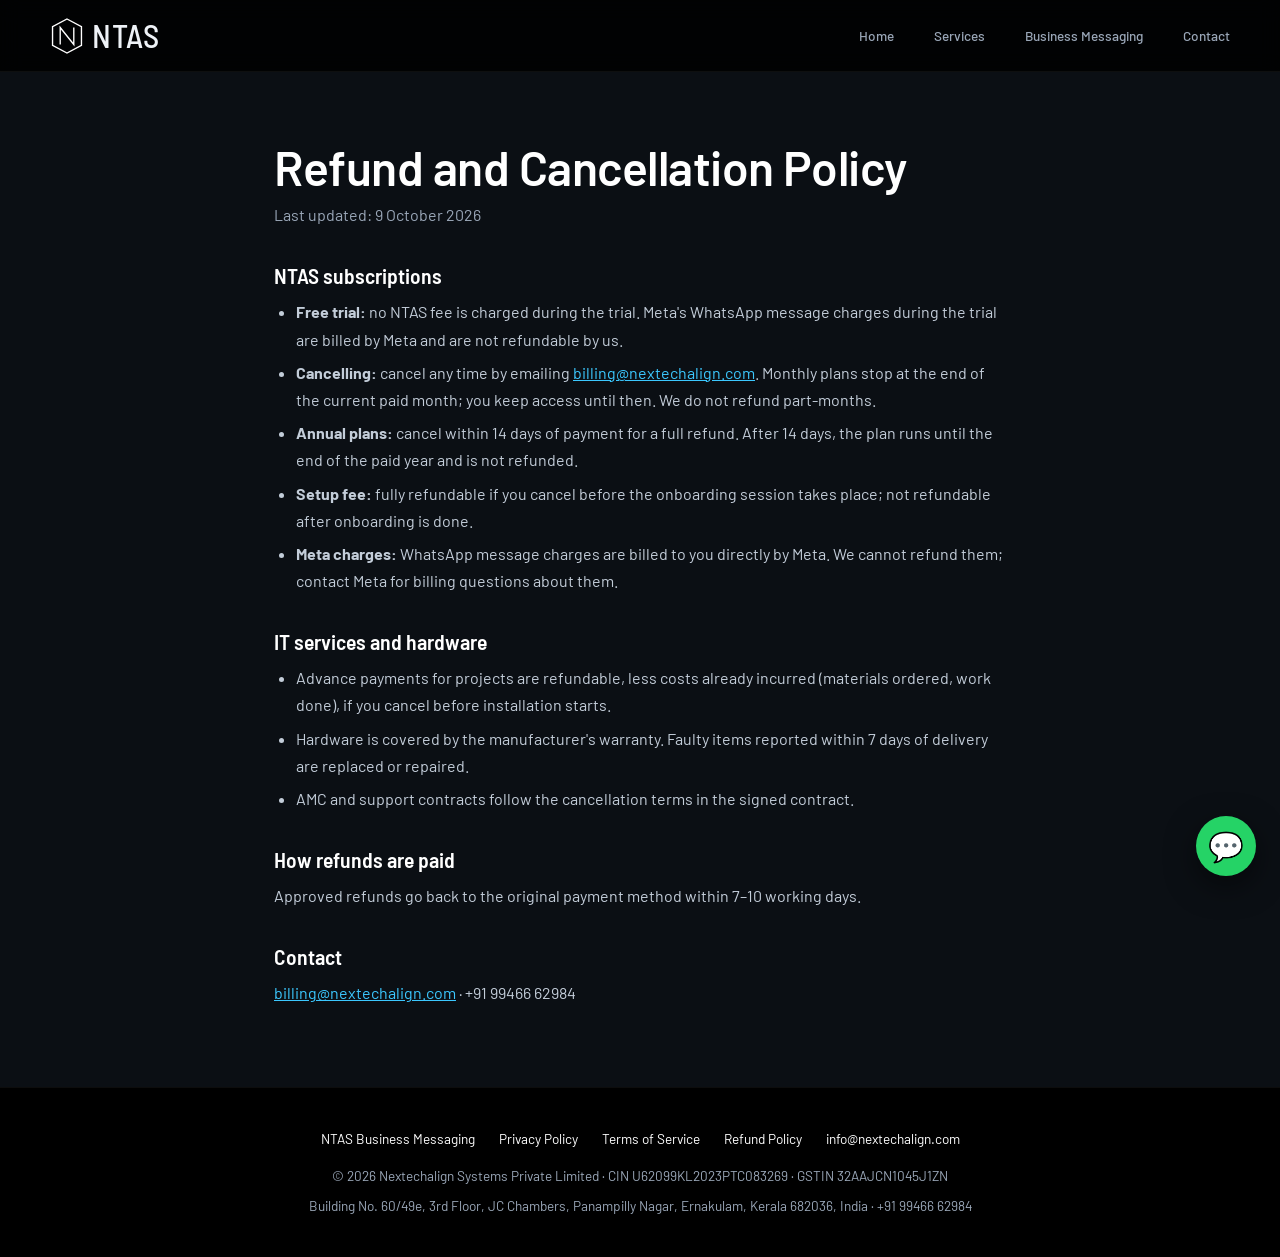
<file: refund-policy.html>
<!DOCTYPE html>
<html lang="en"><head>
<meta charset="utf-8">
<meta name="viewport" content="width=device-width,initial-scale=1">
<title>Refund & Cancellation Policy | NexTechAlign Systems (NTAS)</title>
<meta name="description" content="Refund and cancellation terms for NTAS subscriptions and NexTechAlign Systems IT services.">
<link rel="preconnect" href="https://fonts.googleapis.com"><link rel="preconnect" href="https://fonts.gstatic.com" crossorigin>
<link href="https://fonts.googleapis.com/css2?family=Barlow:wght@400;500;600&family=Barlow+Semi+Condensed:wght@500;600&display=swap" rel="stylesheet">
<link rel="stylesheet" href="style.css?v=5">
</head><body>
<header class="nav" id="nav">
<a class="logo" href="index.html" aria-label="NTAS home"><svg viewBox="0 0 40 44" width="34" height="38" fill="none" stroke="#fff" stroke-width="1.6"><path d="M20 2 37 11v22L20 42 3 33V11z"/><path d="M12 32V12l16 20V12"/></svg><span>NTAS</span></a>
<button class="burger" aria-label="Menu" onclick="document.body.classList.toggle('open')">☰</button>
<nav><a href="index.html">Home</a><a href="index.html#services">Services</a><a href="ntas.html">Business Messaging</a><a href="index.html#contact">Contact</a></nav>
</header>

<main class="doc">
<h1>Refund and Cancellation Policy</h1>
<p class="updated">Last updated: 9 October 2026</p>
<h2>NTAS subscriptions</h2>
<ul>
<li><b>Free trial:</b> no NTAS fee is charged during the trial. Meta's WhatsApp message charges during the trial are billed by Meta and are not refundable by us.</li>
<li><b>Cancelling:</b> cancel any time by emailing <a href="mailto:billing@nextechalign.com">billing@nextechalign.com</a>. Monthly plans stop at the end of the current paid month; you keep access until then. We do not refund part-months.</li>
<li><b>Annual plans:</b> cancel within 14 days of payment for a full refund. After 14 days, the plan runs until the end of the paid year and is not refunded.</li>
<li><b>Setup fee:</b> fully refundable if you cancel before the onboarding session takes place; not refundable after onboarding is done.</li>
<li><b>Meta charges:</b> WhatsApp message charges are billed to you directly by Meta. We cannot refund them; contact Meta for billing questions about them.</li>
</ul>
<h2>IT services and hardware</h2>
<ul>
<li>Advance payments for projects are refundable, less costs already incurred (materials ordered, work done), if you cancel before installation starts.</li>
<li>Hardware is covered by the manufacturer's warranty. Faulty items reported within 7 days of delivery are replaced or repaired.</li>
<li>AMC and support contracts follow the cancellation terms in the signed contract.</li>
</ul>
<h2>How refunds are paid</h2>
<p>Approved refunds go back to the original payment method within 7–10 working days.</p>
<h2>Contact</h2>
<p><a href="mailto:billing@nextechalign.com">billing@nextechalign.com</a> · +91 99466 62984</p>
</main>

<footer>
<div class="foot-links" role="navigation" aria-label="Legal"><a href="ntas.html">NTAS Business Messaging</a><a href="privacy-policy.html">Privacy Policy</a><a href="terms.html">Terms of Service</a><a href="refund-policy.html">Refund Policy</a><a href="mailto:info@nextechalign.com">info@nextechalign.com</a></div>
<p>© <span id="y">2026</span> Nextechalign Systems Private Limited · CIN U62099KL2023PTC083269 · GSTIN 32AAJCN1045J1ZN</p>
<p>Building No. 60/49e, 3rd Floor, JC Chambers, Panampilly Nagar, Ernakulam, Kerala 682036, India · +91 99466 62984</p>
</footer>
<a class="wa" href="https://wa.me/919946662984" data-enq="General" aria-label="Chat with us on WhatsApp">💬</a>
<dialog id="waAsk" class="wa-ask" aria-labelledby="waAskT">
<form id="waForm" method="dialog">
<p class="eyebrow" id="waAskT">CHAT ON WHATSAPP</p>
<h3 id="waSvc">General enquiry</h3>
<p class="note">Share your number so we can call you back if WhatsApp doesn't reach us.</p>
<input name="name" placeholder="Your name (optional)" maxlength="80" autocomplete="name">
<input name="mobile" type="tel" placeholder="Mobile number" required pattern="[+0-9 ]{10,15}" maxlength="15" autocomplete="tel" inputmode="tel">
<label class="optin"><input type="checkbox" name="optIn" value="Yes"> Send me updates and offers on WhatsApp</label>
<p class="err" id="waErr" role="alert"></p>
<div class="wa-btns"><button type="button" class="ghost" id="waCancel">Cancel</button><button type="submit" class="learn">Continue to WhatsApp</button></div>
</form>
</dialog>
<script src="script.js?v=5"></script></body></html>
</file>
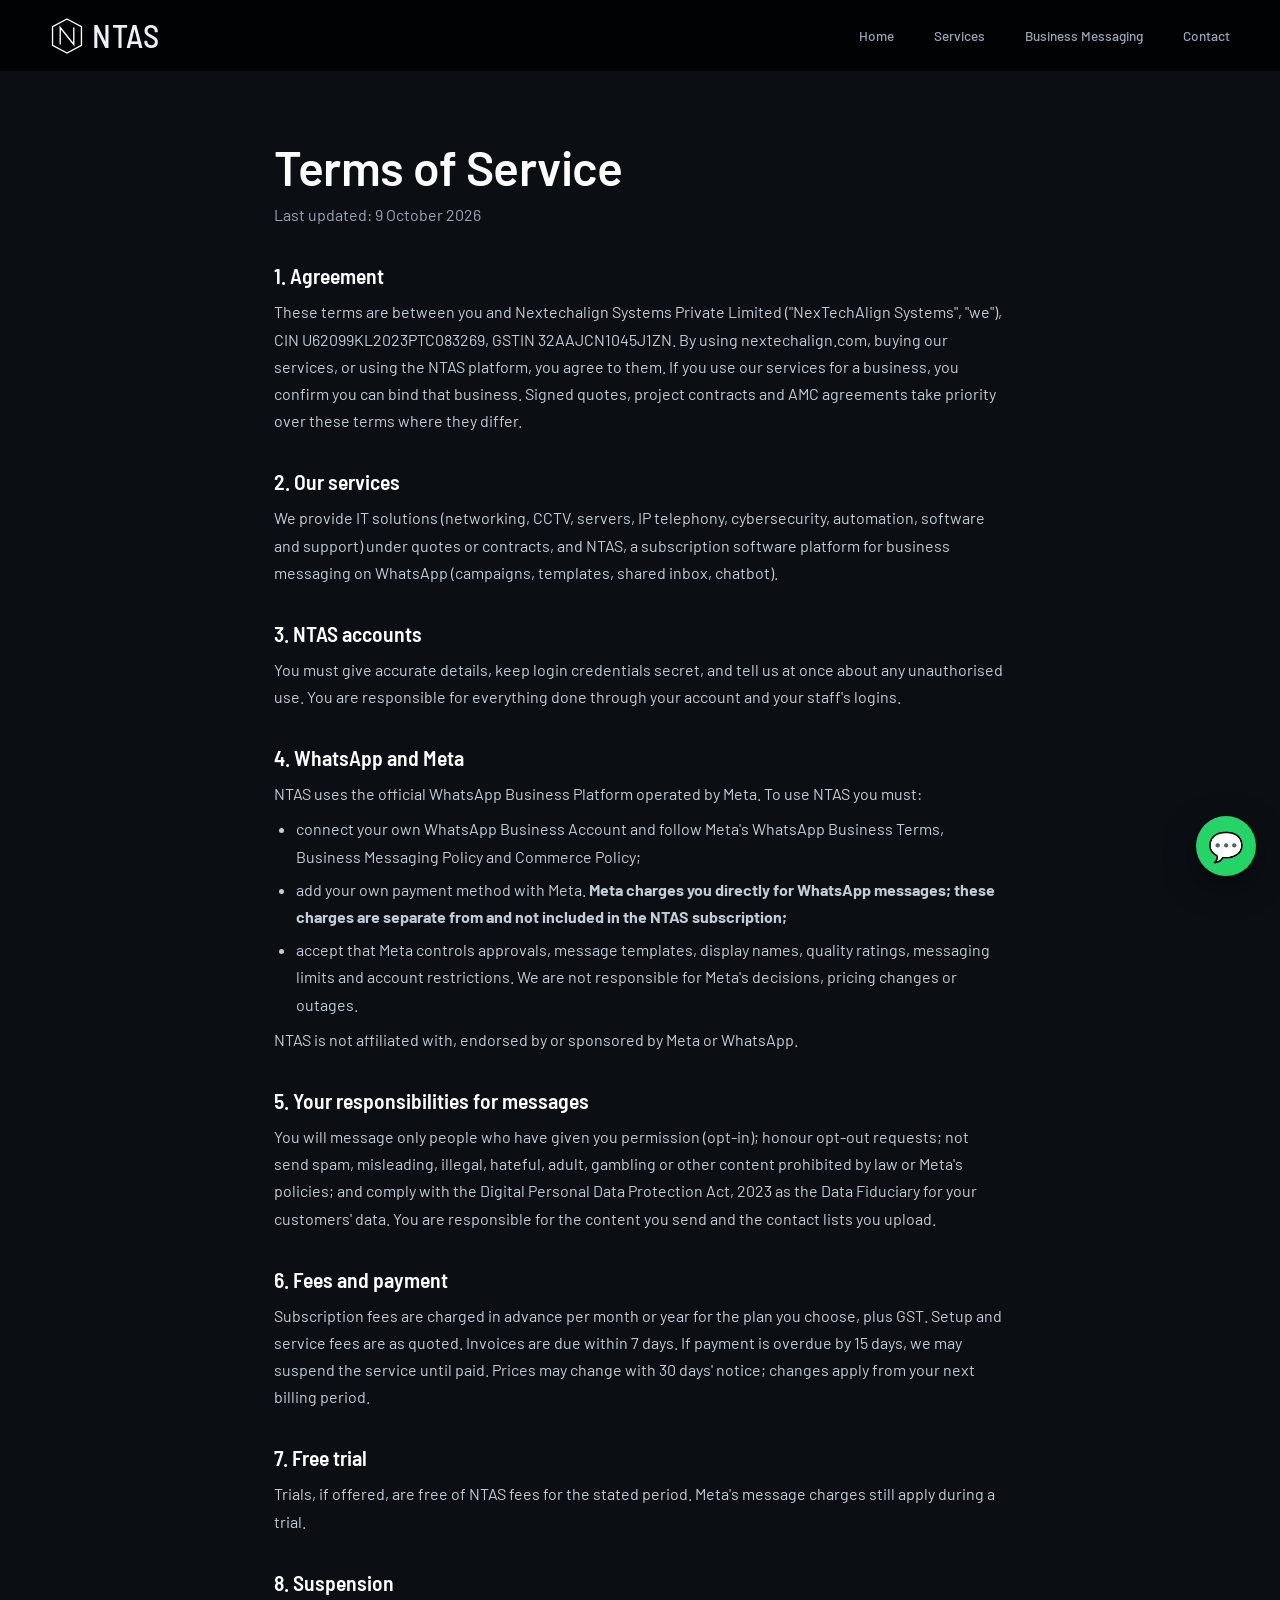
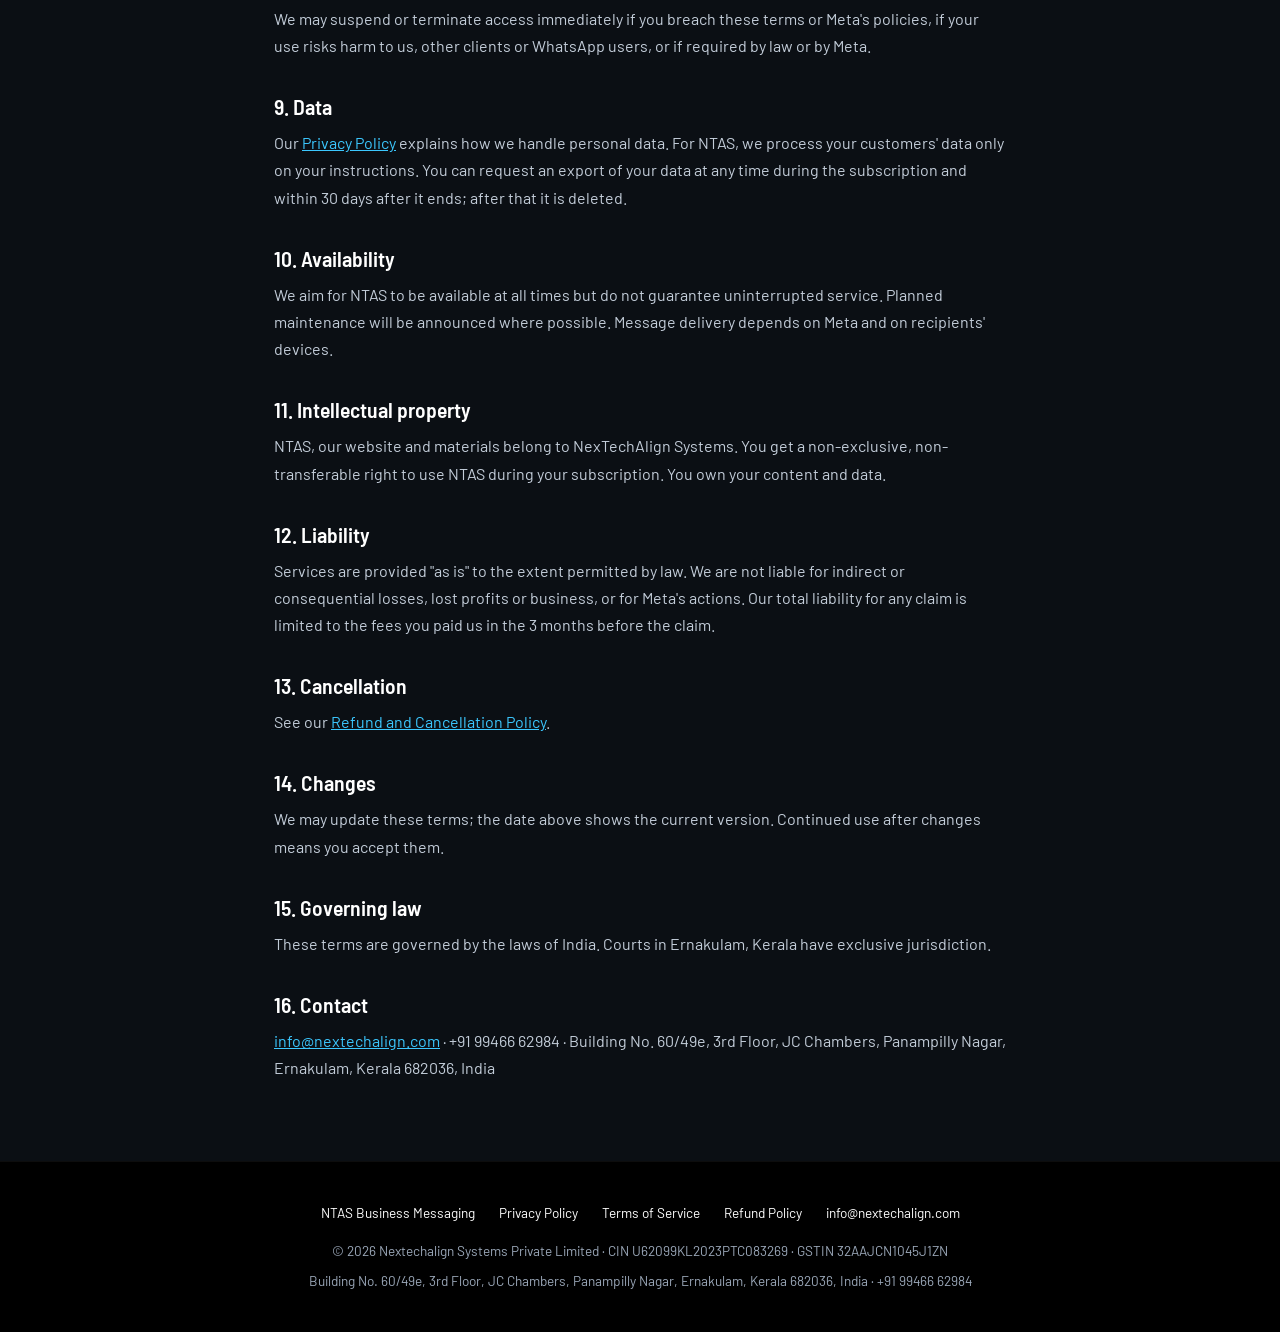
<file: terms.html>
<!DOCTYPE html>
<html lang="en"><head>
<meta charset="utf-8">
<meta name="viewport" content="width=device-width,initial-scale=1">
<title>Terms of Service | NexTechAlign Systems (NTAS)</title>
<meta name="description" content="Terms for using nextechalign.com, NexTechAlign Systems IT services and the NTAS business-messaging platform.">
<link rel="preconnect" href="https://fonts.googleapis.com"><link rel="preconnect" href="https://fonts.gstatic.com" crossorigin>
<link href="https://fonts.googleapis.com/css2?family=Barlow:wght@400;500;600&family=Barlow+Semi+Condensed:wght@500;600&display=swap" rel="stylesheet">
<link rel="stylesheet" href="style.css?v=5">
</head><body>
<header class="nav" id="nav">
<a class="logo" href="index.html" aria-label="NTAS home"><svg viewBox="0 0 40 44" width="34" height="38" fill="none" stroke="#fff" stroke-width="1.6"><path d="M20 2 37 11v22L20 42 3 33V11z"/><path d="M12 32V12l16 20V12"/></svg><span>NTAS</span></a>
<button class="burger" aria-label="Menu" onclick="document.body.classList.toggle('open')">☰</button>
<nav><a href="index.html">Home</a><a href="index.html#services">Services</a><a href="ntas.html">Business Messaging</a><a href="index.html#contact">Contact</a></nav>
</header>

<main class="doc">
<h1>Terms of Service</h1>
<p class="updated">Last updated: 9 October 2026</p>
<h2>1. Agreement</h2>
<p>These terms are between you and Nextechalign Systems Private Limited ("NexTechAlign Systems", "we"), CIN U62099KL2023PTC083269, GSTIN 32AAJCN1045J1ZN. By using nextechalign.com, buying our services, or using the NTAS platform, you agree to them. If you use our services for a business, you confirm you can bind that business. Signed quotes, project contracts and AMC agreements take priority over these terms where they differ.</p>
<h2>2. Our services</h2>
<p>We provide IT solutions (networking, CCTV, servers, IP telephony, cybersecurity, automation, software and support) under quotes or contracts, and NTAS, a subscription software platform for business messaging on WhatsApp (campaigns, templates, shared inbox, chatbot).</p>
<h2>3. NTAS accounts</h2>
<p>You must give accurate details, keep login credentials secret, and tell us at once about any unauthorised use. You are responsible for everything done through your account and your staff's logins.</p>
<h2>4. WhatsApp and Meta</h2>
<p>NTAS uses the official WhatsApp Business Platform operated by Meta. To use NTAS you must:</p>
<ul>
<li>connect your own WhatsApp Business Account and follow Meta's WhatsApp Business Terms, Business Messaging Policy and Commerce Policy;</li>
<li>add your own payment method with Meta. <b>Meta charges you directly for WhatsApp messages; these charges are separate from and not included in the NTAS subscription;</b></li>
<li>accept that Meta controls approvals, message templates, display names, quality ratings, messaging limits and account restrictions. We are not responsible for Meta's decisions, pricing changes or outages.</li>
</ul>
<p>NTAS is not affiliated with, endorsed by or sponsored by Meta or WhatsApp.</p>
<h2>5. Your responsibilities for messages</h2>
<p>You will message only people who have given you permission (opt-in); honour opt-out requests; not send spam, misleading, illegal, hateful, adult, gambling or other content prohibited by law or Meta's policies; and comply with the Digital Personal Data Protection Act, 2023 as the Data Fiduciary for your customers' data. You are responsible for the content you send and the contact lists you upload.</p>
<h2>6. Fees and payment</h2>
<p>Subscription fees are charged in advance per month or year for the plan you choose, plus GST. Setup and service fees are as quoted. Invoices are due within 7 days. If payment is overdue by 15 days, we may suspend the service until paid. Prices may change with 30 days' notice; changes apply from your next billing period.</p>
<h2>7. Free trial</h2>
<p>Trials, if offered, are free of NTAS fees for the stated period. Meta's message charges still apply during a trial.</p>
<h2>8. Suspension</h2>
<p>We may suspend or terminate access immediately if you breach these terms or Meta's policies, if your use risks harm to us, other clients or WhatsApp users, or if required by law or by Meta.</p>
<h2>9. Data</h2>
<p>Our <a href="privacy-policy.html">Privacy Policy</a> explains how we handle personal data. For NTAS, we process your customers' data only on your instructions. You can request an export of your data at any time during the subscription and within 30 days after it ends; after that it is deleted.</p>
<h2>10. Availability</h2>
<p>We aim for NTAS to be available at all times but do not guarantee uninterrupted service. Planned maintenance will be announced where possible. Message delivery depends on Meta and on recipients' devices.</p>
<h2>11. Intellectual property</h2>
<p>NTAS, our website and materials belong to NexTechAlign Systems. You get a non-exclusive, non-transferable right to use NTAS during your subscription. You own your content and data.</p>
<h2>12. Liability</h2>
<p>Services are provided "as is" to the extent permitted by law. We are not liable for indirect or consequential losses, lost profits or business, or for Meta's actions. Our total liability for any claim is limited to the fees you paid us in the 3 months before the claim.</p>
<h2>13. Cancellation</h2>
<p>See our <a href="refund-policy.html">Refund and Cancellation Policy</a>.</p>
<h2>14. Changes</h2>
<p>We may update these terms; the date above shows the current version. Continued use after changes means you accept them.</p>
<h2>15. Governing law</h2>
<p>These terms are governed by the laws of India. Courts in Ernakulam, Kerala have exclusive jurisdiction.</p>
<h2>16. Contact</h2>
<p><a href="mailto:info@nextechalign.com">info@nextechalign.com</a> · +91 99466 62984 · Building No. 60/49e, 3rd Floor, JC Chambers, Panampilly Nagar, Ernakulam, Kerala 682036, India</p>
</main>

<footer>
<div class="foot-links" role="navigation" aria-label="Legal"><a href="ntas.html">NTAS Business Messaging</a><a href="privacy-policy.html">Privacy Policy</a><a href="terms.html">Terms of Service</a><a href="refund-policy.html">Refund Policy</a><a href="mailto:info@nextechalign.com">info@nextechalign.com</a></div>
<p>© <span id="y">2026</span> Nextechalign Systems Private Limited · CIN U62099KL2023PTC083269 · GSTIN 32AAJCN1045J1ZN</p>
<p>Building No. 60/49e, 3rd Floor, JC Chambers, Panampilly Nagar, Ernakulam, Kerala 682036, India · +91 99466 62984</p>
</footer>
<a class="wa" href="https://wa.me/919946662984" data-enq="General" aria-label="Chat with us on WhatsApp">💬</a>
<dialog id="waAsk" class="wa-ask" aria-labelledby="waAskT">
<form id="waForm" method="dialog">
<p class="eyebrow" id="waAskT">CHAT ON WHATSAPP</p>
<h3 id="waSvc">General enquiry</h3>
<p class="note">Share your number so we can call you back if WhatsApp doesn't reach us.</p>
<input name="name" placeholder="Your name (optional)" maxlength="80" autocomplete="name">
<input name="mobile" type="tel" placeholder="Mobile number" required pattern="[+0-9 ]{10,15}" maxlength="15" autocomplete="tel" inputmode="tel">
<label class="optin"><input type="checkbox" name="optIn" value="Yes"> Send me updates and offers on WhatsApp</label>
<p class="err" id="waErr" role="alert"></p>
<div class="wa-btns"><button type="button" class="ghost" id="waCancel">Cancel</button><button type="submit" class="learn">Continue to WhatsApp</button></div>
</form>
</dialog>
<script src="script.js?v=5"></script></body></html>
</file>
<file: style.css>
:root{--bg:#0b0f14;--card:#121821;--ink:#eef2f7;--mut:#9aa7b8;--a:#e2604f;--c:#3cc8ff}
*{box-sizing:border-box;margin:0}html{scroll-behavior:smooth;scroll-padding-top:72px}
body{font:400 16px/1.6 Barlow,sans-serif;background:var(--bg);color:var(--ink)}a{color:inherit}
h1,h2,.co,.logo{font-family:'Barlow Semi Condensed',sans-serif}

/* Modern Minimal Header */
.nav{position:fixed;inset:0 0 auto;z-index:20;height:72px;width:100%;background:rgba(0,0,0,0.85);backdrop-filter:blur(10px);display:flex;align-items:center;justify-content:space-between;padding:0 50px;padding-top:env(safe-area-inset-top);border-bottom:1px solid rgba(255,255,255,0.05)}
.logo{display:flex;align-items:center;gap:8px;text-decoration:none;font-size:2rem;letter-spacing:.02em;font-weight:500}
nav{display:flex;gap:40px}nav a{text-decoration:none;font-size:.85rem;font-weight:500;color:var(--mut);transition:color 0.3s ease}nav a.on,nav a:hover{color:#fff}
.burger{display:none;background:0;border:0;color:#fff;font-size:1.7rem}

/* Immersive Hero Section */
.hero{position:relative;height:720px;padding-top:72px;overflow:hidden;background:#000 url(hero-poster.jpg) center/cover}
.hero video{position:absolute;inset:0;width:100%;height:100%;object-fit:cover;transform:scale(1.02);transition:transform 10s ease-out}
.hero:after{content:"";position:absolute;inset:0;background:linear-gradient(90deg,rgba(0,0,0,0.7),rgba(0,0,0,0.2) 60%)}
.hero-in{position:relative;z-index:2;max-width:1100px;height:100%;margin:0 auto;padding:70px 0 0 80px;display:flex;flex-direction:column;justify-content:flex-start}

.topline{height:2px;background:#b0a986;width:980px;max-width:100%;margin-bottom:16px;position:relative;animation: lineReveal 1200ms 200ms cubic-bezier(0.16, 1, 0.3, 1) both}
.topline i{position:absolute;left:0;top:-3px;width:50px;height:8px;background:#bbb;display:block}

.row{display:flex;justify-content:space-between;align-items:center;max-width:820px;margin-bottom:14px;gap:20px}
.co{font-size:26px;font-family:barlow-medium,barlow,sans-serif;font-weight:500;color:#fff;white-space:nowrap;letter-spacing:0.05em}

.learn{display:inline-block;background:var(--a);color:#fff;border:0;padding:12px 28px;font:500 14px Barlow,sans-serif;text-decoration:none;cursor:pointer;transition:all 0.3s cubic-bezier(0.16, 1, 0.3, 1)}
.learn:hover{background:#fff;color:#000;transform:translateY(-2px);box-shadow:0 8px 20px rgba(226,96,79,0.3)}

h1{font-size:78px;line-height:1.08em;font-weight:600;margin:0;font-family:barlow-medium,barlow,sans-serif;color:#fff;letter-spacing:-0.01em}

/* Modern Sections & Smooth Scroll Reveal */
.sec{padding:100px 5%;opacity:0;transform:translateY(40px);transition:opacity 1s cubic-bezier(0.16, 1, 0.3, 1), transform 1s cubic-bezier(0.16, 1, 0.3, 1)}
.sec.visible{opacity:1;transform:translateY(0)}
.sec.alt{background:#0e141c}
.wrap{max-width:1100px;margin:auto}

.eyebrow{color:var(--c);letter-spacing:0.3em;font-size:.75rem;font-weight:600;margin-bottom:12px;text-transform:uppercase}
h2{font-size:clamp(2rem,4.5vw,3rem);line-height:1.15;font-weight:600;max-width:820px}
.sub{color:var(--mut);max-width:680px;margin:16px 0 40px;font-size:1.05rem}

.stats{display:grid;grid-template-columns:repeat(auto-fit,minmax(220px,1fr));gap:24px}
.stats div{border-left:2px solid var(--a);padding:8px 20px;color:var(--mut);background:rgba(255,255,255,0.01);transition:transform 0.3s ease}
.stats div:hover{transform:translateX(5px)}
.stats b{display:block;color:#fff;font:600 1.4rem 'Barlow Semi Condensed'}

/* Modern Card Grid Layout */
.grid{display:grid;grid-template-columns:repeat(auto-fill,minmax(300px,1fr));gap:24px}
.tile{background:var(--card);border:1px solid rgba(255,255,255,0.06);padding:32px;display:flex;flex-direction:column;gap:12px;transition:all 0.4s cubic-bezier(0.16, 1, 0.3, 1);opacity:0;transform:translateY(25px)}
.tile.in{opacity:1;transform:none}
.tile:hover{border-color:var(--c);transform:translateY(-8px);box-shadow:0 20px 40px rgba(0,0,0,0.5);background:#161f2d}
.tile i{font-style:normal;font-size:2.2rem;transition:transform 0.3s ease}
.tile:hover i{transform:scale(1.15) rotate(5deg)}
.tile h3{font:600 1.3rem 'Barlow Semi Condensed'}
.tile p{color:var(--mut);font-size:.95rem;flex:1;line-height:1.5}
.tile a{color:var(--a);font-weight:600;text-decoration:none;display:inline-flex;align-items:center;gap:6px;transition:gap 0.3s ease}
.tile a:hover{gap:10px}

.steps{list-style:none;padding:0;display:grid;grid-template-columns:repeat(auto-fit,minmax(180px,1fr));gap:20px;margin-top:40px;counter-reset:s}
.steps li{counter-increment:s;background:var(--card);border:1px solid rgba(255,255,255,0.04);padding:28px 24px;color:var(--mut);font-size:.95rem;transition:transform 0.3s ease}
.steps li:hover{transform:translateY(-5px);border-color:rgba(255,255,255,0.15)}
.steps li:before{content:"0" counter(s);font:600 2.2rem 'Barlow Semi Condensed';color:var(--a);display:block;margin-bottom:8px}
.steps b{display:block;color:#fff;font-size:1.1rem;margin-bottom:4px}

.two{display:grid;grid-template-columns:1fr 1fr;gap:60px;align-items:start}
.info{color:var(--mut);margin-top:24px;line-height:1.8}
.info a{color:#fff;transition:color 0.2s}
.info a:hover{color:var(--c)}

.form{display:grid;gap:16px;align-content:start;background:var(--card);padding:40px;border:1px solid rgba(255,255,255,0.06)}
.form input,.form select,.form textarea{width:100%;padding:16px;border:1px solid rgba(255,255,255,0.1);background:#0b0f14;color:#fff;font:inherit;transition:border-color 0.3s ease}
.form input:focus,.form select:focus,.form textarea:focus{outline:none;border-color:var(--c)}
.note{color:var(--c);font-size:.9rem}

footer{text-align:center;padding:40px 5% calc(40px + env(safe-area-inset-bottom));color:var(--mut);font-size:.85rem;background:#000;border-top:1px solid rgba(255,255,255,0.05)}

.wa{position:fixed;right:24px;bottom:calc(24px + env(safe-area-inset-bottom));width:60px;height:60px;border-radius:50%;background:#25d366;display:grid;place-items:center;font-size:1.8rem;text-decoration:none;box-shadow:0 10px 30px rgba(0,0,0,0.5);z-index:20;transition:transform 0.3s cubic-bezier(0.16, 1, 0.3, 1)}
.wa:hover{transform:scale(1.1)}

@media(max-width:800px){.burger{display:block}nav{position:fixed;inset:72px 0 auto;background:#000;flex-direction:column;gap:0;display:none}nav a{padding:20px 5%;border-top:1px solid #222;font-size:1.1rem}.open nav{display:flex}
.row{flex-direction:column;align-items:flex-start;gap:12px}h1{margin-left:0;font-size:52px}.two{grid-template-columns:1fr}.sec{padding:70px 5%}.logo{font-size:1.7rem}.hero-in{padding:40px 5%}
}

@media(prefers-reduced-motion:reduce){*{transition:none!important}html{scroll-behavior:auto}.hero video{display:none}}

/* Animations */
@keyframes lineReveal {
  0% { opacity: 0; clip-path: polygon(0% 0%, 0% 0%, 0% 100%, 0% 100%); }
  100% { opacity: 1; clip-path: polygon(0% 0%, 100% 0%, 100% 100%, 0% 100%); }
}

@keyframes motion-slideIn {
  0% { opacity: 0; transform: translateY(-15px); }
  100% { opacity: 1; transform: translateY(0); }
}

@keyframes motion-fadeIn {
  0% { opacity: 0; }
  100% { opacity: 1; }
}

.hero .topline { animation: lineReveal 1200ms 200ms cubic-bezier(0.16, 1, 0.3, 1) both; }
.hero .row { animation: motion-slideIn 1200ms 300ms cubic-bezier(0.16, 1, 0.3, 1) both; }
.hero .learn { animation: motion-fadeIn 1200ms 400ms cubic-bezier(0.16, 1, 0.3, 1) both; }
.hero h1 { animation: motion-slideIn 1200ms 500ms cubic-bezier(0.16, 1, 0.3, 1) both; }.form .hp{position:absolute;left:-9999px;width:1px;height:1px;opacity:0;pointer-events:none}
/* WhatsApp number prompt */
.wa-ask{margin:auto;border:1px solid rgba(255,255,255,.12);background:var(--card);color:var(--ink);padding:28px;width:min(420px,calc(100% - 32px));box-shadow:0 30px 80px rgba(0,0,0,.6)}
.wa-ask::backdrop{background:rgba(0,0,0,.65);backdrop-filter:blur(3px)}
.wa-ask h3{font:600 1.4rem 'Barlow Semi Condensed',sans-serif;margin:4px 0 6px}
.wa-ask .note{color:var(--mut);font-size:.9rem;margin-bottom:16px}
.wa-ask input{width:100%;padding:14px;margin-bottom:10px;border:1px solid rgba(255,255,255,.1);background:var(--bg);color:#fff;font:inherit}
.wa-ask input:focus{outline:none;border-color:var(--c)}
.wa-ask .err{color:#ff8a7a;font-size:.85rem;min-height:1.2em;margin-bottom:6px}
.wa-btns{display:flex;gap:10px;justify-content:flex-end;flex-wrap:wrap}
.wa-btns .ghost{background:0;border:1px solid rgba(255,255,255,.2);color:var(--ink);padding:12px 20px;font:500 14px Barlow,sans-serif;cursor:pointer}
.wa-btns .learn{background:#25d366}
/* WhatsApp marketing opt-in tick box (unticked by default) */
.optin{display:flex;gap:10px;align-items:flex-start;font-size:.88rem;color:var(--mut);cursor:pointer;line-height:1.4;margin:2px 0 8px}
.form .optin input,.wa-ask .optin input{width:18px;height:18px;margin:1px 0 0;padding:0;flex:0 0 auto;accent-color:#25d366}

/* ===== Added: service tile links, NTAS promo, footer links ===== */
.tile-links{display:flex;gap:18px;flex-wrap:wrap}
.promo{background:linear-gradient(120deg,#0d2a22 0%,#0e141c 70%);border-top:1px solid rgba(37,211,102,.15);border-bottom:1px solid rgba(37,211,102,.15)}
.promo .eyebrow{color:#25d366}
.promo-in{display:grid;grid-template-columns:1.6fr 1fr;gap:40px;align-items:end}
.promo-in .sub{margin-bottom:0}
.promo-cta{display:flex;flex-direction:column;gap:16px;align-items:flex-start}
.ghost-link{color:#fff;font-weight:600;text-decoration:none;border-bottom:1px solid rgba(255,255,255,.3);padding-bottom:2px}
.ghost-link:hover{border-color:#25d366}
footer p{margin-top:8px}
.foot-links{display:flex;flex-wrap:wrap;justify-content:center;gap:8px 24px;margin-bottom:16px}
.foot-links a{color:#fff;text-decoration:none;font-size:.85rem}
.foot-links a:hover{color:var(--c)}
.todo{background:#5a4a00;color:#ffe48a;padding:0 4px}

/* ===== Added: inner pages (NTAS, legal) ===== */
.page-hero{padding:150px 5% 70px;background:radial-gradient(1200px 400px at 10% 0%,rgba(37,211,102,.12),transparent),#0b0f14}
.page-hero h1{font-size:clamp(2.2rem,5vw,3.6rem);line-height:1.1;max-width:900px}
.page-hero .sub{margin-bottom:28px}
.cta-row{display:flex;gap:20px;align-items:center;flex-wrap:wrap}
.trust{display:flex;flex-wrap:wrap;gap:10px 28px;margin-top:36px;color:var(--mut);font-size:.9rem}
.trust span:before{content:"✓ ";color:#25d366;font-weight:600}
.plans{display:grid;grid-template-columns:repeat(auto-fit,minmax(250px,1fr));gap:24px}
.plan{background:var(--card);border:1px solid rgba(255,255,255,.08);padding:32px;display:flex;flex-direction:column;gap:10px}
.plan.hl{border-color:#25d366;box-shadow:0 0 0 1px #25d366 inset}
.plan h3{font:600 1.4rem 'Barlow Semi Condensed',sans-serif}
.plan .price{font:600 2.4rem 'Barlow Semi Condensed',sans-serif;color:#fff}
.plan .price small{font-size:1rem;color:var(--mut);font-weight:500}
.plan ul{list-style:none;padding:0;color:var(--mut);display:grid;gap:6px;flex:1}
.plan li:before{content:"✓ ";color:#25d366}
.fineprint{color:var(--mut);font-size:.9rem;margin-top:24px;max-width:820px}
.faq{display:grid;gap:12px;max-width:860px}
.faq details{background:var(--card);border:1px solid rgba(255,255,255,.06);padding:18px 22px}
.faq summary{cursor:pointer;font-weight:600;color:#fff}
.faq p{color:var(--mut);margin-top:10px}
.doc{max-width:860px;margin:auto;padding:140px 5% 80px}
.doc h1{font-size:clamp(2rem,4.5vw,3rem);line-height:1.15;margin-bottom:6px}
.doc .updated{color:var(--mut);margin-bottom:32px}
.doc h2{font:600 1.35rem 'Barlow Semi Condensed',sans-serif;margin:34px 0 10px;color:#fff}
.doc p,.doc li{color:#c3cdd9;line-height:1.7}
.doc ul{padding-left:22px;margin:8px 0;display:grid;gap:6px}
.doc a{color:var(--c)}
.doc .box{background:var(--card);border-left:3px solid #25d366;padding:16px 20px;margin:20px 0}
@media(max-width:800px){.promo-in{grid-template-columns:1fr}.page-hero{padding:120px 5% 50px}.doc{padding:110px 5% 60px}}
</file>
